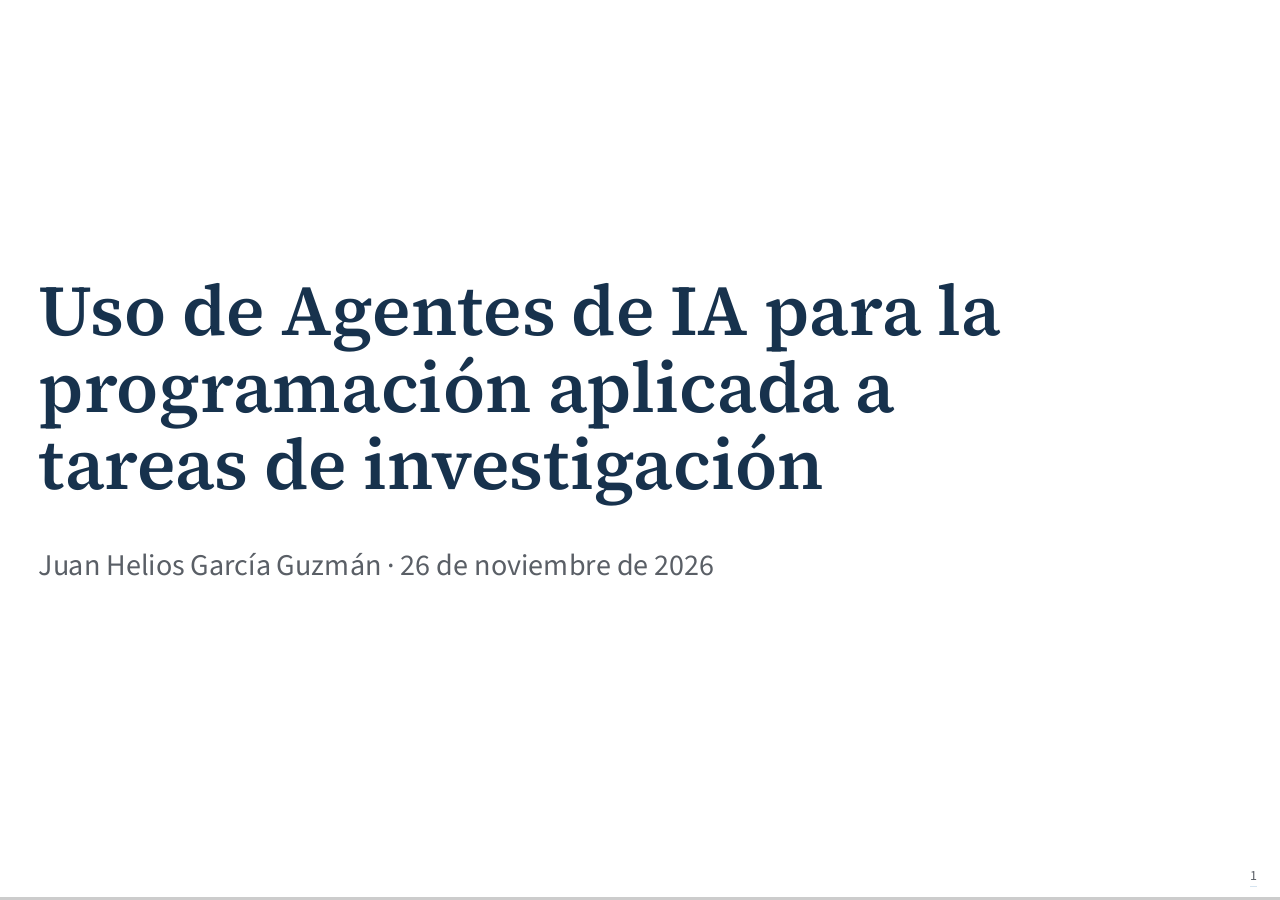
<file: diapositivas/index.html>
<!doctype html>
<html lang="es">

<head>
    <meta charset="utf-8">
    <meta name="viewport" content="width=device-width, initial-scale=1">
    <title>Agentes de IA para la investigación</title>
    <link rel="stylesheet" href="vendor/reveal.js/dist/reset.css">
    <link rel="stylesheet" href="vendor/reveal.js/dist/reveal.css">
    <link rel="stylesheet" href="tema.css">
</head>

<body>
    <div class="reveal">
        <div class="slides">

            <!-- =====================================================================
     CÓMO EDITAR
     - Casi todas las diapositivas son Markdown dentro de <textarea data-template>.
     - Las notas del ponente van después de una línea que empieza por "Note:".
     - Para animar un elemento: añade al final de la línea  <!- - .element: class="fragment" - -> (sin los espacios entre guiones)
     - Las diapositivas 3, 4, 5, 6, 7, 8 y 20 son HTML/SVG: busca "EDITA AQUÍ".
     ===================================================================== -->

            <!-- ============ PORTADA ============ -->
            <section data-markdown data-separator-notes="^Note:" class="portada titulo">
                <textarea data-template>
# Uso de Agentes de IA para la programación aplicada a tareas de investigación

Juan Helios García Guzmán · 26 de noviembre de 2026
</textarea>
            </section>

            <!-- ============ 2. ÍNDICE ============ -->
            <section data-markdown data-separator-notes="^Note:" class="indice">
                <textarea data-template>
## Índice

**Parte I. Exposición** <span class="suave">(25 min)</span>

1. LLMs y contexto
2. Herramientas y agentes
3. Ponerlo en marcha

**Parte II. Taller** <span class="suave">(60 min)</span>

4. Demo: ¿por qué se colapsa Granada cuando llueve?
5. Impacto social
</textarea>
            </section>

            <!-- ============ 3. QUÉ ES UN LLM (HTML) ============ -->
            <section>
                <h2>Qué es un LLM</h2>

                <!-- Paso 1: entrada → LLM → probabilidades del siguiente token -->
                <div class="llm-paso1">
                    <div class="tokens">
                        <!-- EDITA AQUÍ: tokens de la frase de entrada -->
                        <span class="tok">El</span><span class="tok">gato</span><span class="tok">se</span><span
                            class="tok">sentó</span><span class="tok">en</span><span class="tok">el</span>
                    </div>
                    <div class="flecha">→</div>
                    <div class="caja-llm">LLM</div>
                    <div class="flecha">→</div>
                    <div class="barras fragment" data-fragment-index="1">
                        <!-- EDITA AQUÍ: candidatos y probabilidades. width = probabilidad × 2 -->
                        <span class="etq fragment custom elegir-txt" data-fragment-index="2">sofá</span>
                        <div class="pista">
                            <div class="barra max fragment custom elegir" data-fragment-index="2" style="width:76%">
                            </div>
                        </div><span class="val">0,38</span>
                        <span class="etq">suelo</span>
                        <div class="pista">
                            <div class="barra" style="width:42%"></div>
                        </div><span class="val">0,21</span>
                        <span class="etq">tejado</span>
                        <div class="pista">
                            <div class="barra" style="width:24%"></div>
                        </div><span class="val">0,12</span>
                        <span class="etq">sillón</span>
                        <div class="pista">
                            <div class="barra" style="width:18%"></div>
                        </div><span class="val">0,09</span>
                        <span class="etq suave">…</span>
                        <div class="pista"></div><span class="val"></span>
                    </div>
                </div>

                <!-- Pasos siguientes: el token elegido se añade al final y se repite -->
                <div class="llm-repite">
                    <!-- EDITA AQUÍ: una fila por paso -->
                    <div class="fila fragment" data-fragment-index="3">
                        <span class="tok">El</span><span class="tok">gato</span><span class="tok">se</span><span
                            class="tok">sentó</span><span class="tok">en</span><span class="tok">el</span><span
                            class="tok nuevo">sofá</span>
                        <span class="flecha">→</span><span class="caja-llm mini">LLM</span><span
                            class="flecha">→</span><strong>y</strong>
                    </div>
                    <div class="fila fragment" data-fragment-index="4">
                        <span class="tok">El</span><span class="tok">gato</span><span class="tok">se</span><span
                            class="tok">sentó</span><span class="tok">en</span><span class="tok">el</span><span
                            class="tok">sofá</span><span class="tok nuevo">y</span>
                        <span class="flecha">→</span><span class="caja-llm mini">LLM</span><span
                            class="flecha">→</span><strong>se</strong>
                    </div>
                    <div class="fila fragment" data-fragment-index="5">
                        <span class="tok">El</span><span class="tok">gato</span><span class="tok">se</span><span
                            class="tok">sentó</span><span class="tok">en</span><span class="tok">el</span><span
                            class="tok">sofá</span><span class="tok">y</span><span class="tok nuevo">se</span>
                        <span class="flecha">→</span><span class="caja-llm mini">LLM</span><span
                            class="flecha">→</span><strong>durmió</strong>
                    </div>
                </div>

                <!-- EDITA AQUÍ: frase sobre el entrenamiento -->
                <p class="entrena fragment" data-fragment-index="6"><strong>Entrenamiento:</strong> billones de textos;
                    el objetivo es predecir la siguiente palabra; el error ajusta los pesos.</p>

            </section>

            <!-- ============ 4. EL CONTEXTO DECIDE LA PALABRA (HTML) ============ -->
            <section>
                <h2>El contexto decide la palabra</h2>
                <!-- EDITA AQUÍ: final común a los dos contextos -->
                <p class="final-comun">«… la red se colapsó por el exceso de ___»</p>

                <div class="dos-contextos">
                    <div class="fragment">
                        <!-- EDITA AQUÍ: contexto A y sus probabilidades (width = probabilidad / 0,55) -->
                        <p class="contexto"><b>Contexto A.</b> «A las ocho llovía sobre Granada y nadie llegaba a
                            tiempo…»</p>
                        <div class="barras">
                            <span class="etq">coches</span>
                            <div class="pista">
                                <div class="barra max" style="width:95%"></div>
                            </div><span class="val">0,52</span>
                            <span class="etq">tráfico</span>
                            <div class="pista">
                                <div class="barra" style="width:44%"></div>
                            </div><span class="val">0,24</span>
                            <span class="etq">lluvia</span>
                            <div class="pista">
                                <div class="barra" style="width:16%"></div>
                            </div><span class="val">0,09</span>
                            <span class="etq">agua</span>
                            <div class="pista">
                                <div class="barra" style="width:9%"></div>
                            </div><span class="val">0,05</span>
                            <span class="etq">peticiones</span>
                            <div class="pista">
                                <div class="barra" style="width:2%"></div>
                            </div><span class="val">0,01</span>
                        </div>
                    </div>
                    <div class="fragment">
                        <!-- EDITA AQUÍ: contexto B y sus probabilidades -->
                        <p class="contexto"><b>Contexto B.</b> «El servidor de la universidad dejó de responder en plena
                            matrícula…»</p>
                        <div class="barras">
                            <span class="etq">peticiones</span>
                            <div class="pista">
                                <div class="barra max" style="width:84%"></div>
                            </div><span class="val">0,46</span>
                            <span class="etq">tráfico</span>
                            <div class="pista">
                                <div class="barra" style="width:56%"></div>
                            </div><span class="val">0,31</span>
                            <span class="etq">conexiones</span>
                            <div class="pista">
                                <div class="barra" style="width:22%"></div>
                            </div><span class="val">0,12</span>
                            <span class="etq">usuarios</span>
                            <div class="pista">
                                <div class="barra" style="width:11%"></div>
                            </div><span class="val">0,06</span>
                            <span class="etq">coches</span>
                            <div class="pista">
                                <div class="barra" style="width:2%"></div>
                            </div><span class="val">0,01</span>
                        </div>
                    </div>
                </div>

                <!-- EDITA AQUÍ: mensaje final -->
                <div class="fragment">
                    <p class="mensaje">La palabra más probable depende de <em>todo</em> el contexto. Y el contexto
                        es lo que más controlamos.</p>
                    <p class="memoria">El contexto es la única memoria del modelo: si el contexto empieza de cero, el
                        agente empieza de cero.</p>
                </div>

            </section>

            <!-- ============ 5. LA ZONA ESTÚPIDA (HTML + SVG) ============ -->
            <section>
                <h2>La «zona estúpida»</h2>
                <div class="dos-col">
                    <svg class="diagrama" viewBox="0 0 560 400" width="560" height="400" role="img"
                        aria-label="Calidad de la respuesta frente a longitud del contexto">
                        <!-- zona sombreada -->
                        <rect x="320" y="20" width="230" height="320" style="fill:var(--acento-2-claro)" />
                        <!-- EDITA AQUÍ: etiqueta de la zona -->
                        <text x="435" y="55" text-anchor="middle" class="teja" font-size="24" font-weight="600">zona
                            estúpida</text>
                        <!-- ejes -->
                        <line x1="60" y1="340" x2="550" y2="340" stroke="#1c1c1c" stroke-width="2" />
                        <line x1="60" y1="340" x2="60" y2="20" stroke="#1c1c1c" stroke-width="2" />
                        <!-- curva -->
                        <path d="M60,80 C180,78 240,88 290,120 S420,270 550,300" fill="none" stroke="#1f5f8b"
                            stroke-width="4" />
                        <!-- EDITA AQUÍ: etiquetas de los ejes -->
                        <text x="305" y="378" text-anchor="middle" font-size="22">longitud del contexto (tokens)</text>
                        <text x="30" y="180" text-anchor="middle" font-size="22" transform="rotate(-90 30 180)">calidad
                            de la respuesta</text>
                        <text x="60" y="400" font-size="18" class="suave">poco</text>
                        <text x="550" y="400" font-size="18" text-anchor="end" class="suave">mucho</text>
                    </svg>
                    <ul>
                        <!-- EDITA AQUÍ: explicación -->
                        <li class="fragment">La atención es un presupuesto finito que se reparte entre todos los tokens
                        </li>
                        <li class="fragment">Con mucho contexto irrelevante, se diluye</li>
                        <li class="fragment">Lo que queda en medio se pierde (<em>lost in the middle</em>)</li>
                        <li class="fragment">Y cuesta: el cálculo de la atención crece con el cuadrado de la longitud
                        </li>
                    </ul>
                </div>
                <p class="pie">Liu et al., «Lost in the Middle: How Language Models Use Long Contexts», <em>TACL</em>,
                    2024 · Hong, Troynikov y Huber, «Context Rot», Chroma, 2025 · «Dumb zone»: Dex Horthy (HumanLayer).
                </p>

            </section>

            <!-- ============ 6. BUSCANDO UNA SOLUCIÓN TOKEN A TOKEN (HTML + SVG) ============ -->
            <section>
                <h2>Buscando una solución token a token</h2>
                <svg class="diagrama" viewBox="0 0 1180 380" width="1180" height="380" role="img"
                    aria-label="Camino de tokens hacia la solución, con un desvío que se corrige">
                    <defs>
                        <marker id="punta6" viewBox="0 0 10 10" refX="9" refY="5" markerWidth="7" markerHeight="7"
                            orient="auto">
                            <path d="M0,0 L10,5 L0,10 z" fill="#17324d" />
                        </marker>
                        <marker id="punta6v" viewBox="0 0 10 10" refX="9" refY="5" markerWidth="6" markerHeight="6"
                            orient="auto">
                            <path d="M0,0 L10,5 L0,10 z" fill="#3d7a4a" />
                        </marker>
                    </defs>
                    <!-- inicio -->
                    <circle cx="50" cy="190" r="12" fill="#17324d" />
                    <!-- EDITA AQUÍ: etiquetas -->
                    <text x="50" y="235" text-anchor="middle" font-size="22" class="suave">inicio</text>
                    <!-- objetivo -->
                    <rect x="960" y="155" width="210" height="70" fill="#d5e4f0" stroke="#17324d" stroke-width="2" />
                    <text x="1065" y="198" text-anchor="middle" font-size="24" font-weight="600">tarea resuelta</text>

                    <!-- tokens útiles -->
                    <g class="fragment">
                        <polyline points="50,190 190,190 330,180 470,190 610,185 750,190 958,190" fill="none"
                            stroke="#1f5f8b" stroke-width="4" marker-end="url(#punta6)" />
                        <g fill="#1f5f8b">
                            <circle cx="190" cy="190" r="9" />
                            <circle cx="330" cy="180" r="9" />
                            <circle cx="470" cy="190" r="9" />
                            <circle cx="610" cy="185" r="9" />
                            <circle cx="750" cy="190" r="9" />
                        </g>
                        <text x="560" y="160" text-anchor="middle" font-size="24" class="acento">útiles: acercan a la
                            solución</text>
                    </g>
                    <!-- ruido -->
                    <g class="fragment">
                        <polyline points="330,180 420,110 520,65 640,35" fill="none" stroke="#8e959e"
                            stroke-width="3" />
                        <g fill="#8e959e">
                            <circle cx="420" cy="110" r="8" />
                            <circle cx="520" cy="65" r="8" />
                            <circle cx="640" cy="35" r="8" />
                        </g>
                        <text x="665" y="43" font-size="24" class="suave">ruido: aleja, pero se nota</text>
                    </g>
                    <!-- desvío sin verificar -->
                    <g class="fragment">
                        <polyline points="470,190 570,240 670,285 770,325" fill="none" stroke="#b8542a" stroke-width="3"
                            stroke-dasharray="9 7" />
                        <g fill="#ffffff" stroke="#b8542a" stroke-width="2">
                            <circle cx="570" cy="240" r="8" />
                            <circle cx="670" cy="285" r="8" />
                        </g>
                        <text x="770" y="335" text-anchor="middle" font-size="34" font-weight="700"
                            class="teja">✗</text>
                        <text x="540" y="318" text-anchor="end" font-size="24" class="teja">desvío: «ya está
                            arreglado»</text>
                        <text x="540" y="346" text-anchor="end" font-size="24" class="teja">y nadie lo comprueba</text>
                    </g>
                    <!-- corrección -->
                    <g class="fragment">
                        <path d="M790,312 C840,280 830,230 762,202" fill="none" stroke="#3d7a4a" stroke-width="4"
                            marker-end="url(#punta6v)" />
                        <text x="840" y="300" font-size="24" font-weight="600" class="verde">corrección:</text>
                        <text x="840" y="328" font-size="24" class="verde">un test que falla o</text>
                        <text x="840" y="356" font-size="24" class="verde">un humano que dice «así no»</text>
                    </g>
                </svg>
                <!-- EDITA AQUÍ: mensaje final -->
                <p class="fragment" style="margin-top:30px">Sin verificación, el desvío se queda en el contexto y
                    condiciona todos los tokens siguientes. Con una señal externa, el agente vuelve al camino.</p>

            </section>

            <!-- ============ 7. AGENTE = LLM + ARNÉS + HERRAMIENTAS (HTML + SVG) ============ -->
            <section>
                <h2>Agente = LLM + arnés + herramientas</h2>
                <svg class="diagrama" viewBox="0 0 1100 330" width="1100" height="300" role="img"
                    aria-label="Bucle de un agente" style="margin:0 auto">
                    <defs>
                        <marker id="punta7" viewBox="0 0 10 10" refX="9" refY="5" markerWidth="7" markerHeight="7"
                            orient="auto">
                            <path d="M0,0 L10,5 L0,10 z" fill="#5a5f66" />
                        </marker>
                    </defs>
                    <g stroke-width="2">
                        <rect x="30" y="125" width="230" height="80" stroke="#17324d" fill="#eef0f2" />
                        <rect x="435" y="10" width="230" height="80" stroke="#1f5f8b" stroke-width="3" fill="#d5e4f0" />
                        <rect x="840" y="125" width="230" height="80" stroke="#b8542a" stroke-width="3"
                            fill="#f3dfd5" />
                        <rect x="435" y="240" width="230" height="80" stroke="#3d7a4a" stroke-width="3"
                            fill="#dcebdf" />
                    </g>
                    <!-- EDITA AQUÍ: nombres de las cajas -->
                    <text x="145" y="174" text-anchor="middle" font-size="26" font-weight="600">Contexto</text>
                    <text x="550" y="60" text-anchor="middle" font-size="26" font-weight="600" class="acento">LLM</text>
                    <text x="955" y="160" text-anchor="middle" font-size="26" font-weight="600"
                        class="teja">Arnés</text>
                    <text x="955" y="190" text-anchor="middle" font-size="22" class="suave"
                        font-style="italic">(harness)</text>
                    <text x="550" y="289" text-anchor="middle" font-size="26" font-weight="600"
                        class="verde">Herramientas</text>
                    <!-- flechas del bucle -->
                    <g fill="none" stroke="#5a5f66" stroke-width="2" marker-end="url(#punta7)">
                        <path d="M200,123 C230,70 330,50 430,50" />
                        <path d="M668,50 C780,50 900,70 940,122" />
                        <path d="M940,208 C900,265 780,280 668,280" />
                        <path d="M432,280 C330,280 230,265 200,208" />
                    </g>
                    <!-- EDITA AQUÍ: etiquetas de las flechas -->
                    <text x="270" y="48" text-anchor="middle" font-size="22" class="suave">lo lee todo</text>
                    <text x="830" y="48" text-anchor="middle" font-size="22" class="suave">propone una acción</text>
                    <text x="830" y="318" text-anchor="middle" font-size="22" class="suave">la ejecuta</text>
                    <text x="270" y="318" text-anchor="middle" font-size="22" class="suave">el resultado se añade</text>
                </svg>
                <!-- EDITA AQUÍ: definiciones de arnés y herramienta -->
                <div class="definiciones">
                    <p class="fragment"><strong class="teja">Arnés:</strong> el programa que envuelve al LLM (Claude
                        Code, Codex, OpenCode). Ejecuta las acciones que propone, le devuelve el resultado, decide qué
                        entra en el contexto y pide permiso antes de lo peligroso.</p>
                    <p class="fragment"><strong class="verde">Herramienta:</strong> cualquier cosa que se pueda hacer
                        desde una terminal. Git, buscar en internet, ejecutar un programa, editar ficheros, leer PDFs…
                    </p>
                </div>

            </section>
            <!-- ============ 8. EJEMPLO DE LLAMADA A UNA HERRAMIENTA (HTML) ============ -->
            <section>
                <h2>Ejemplo de llamada a una herramienta</h2>
                <div class="transcripcion">
                    <!-- EDITA AQUÍ: cada par (quién, qué) es un paso -->
                    <span class="quien">Usuario</span>
                    <span>¿Qué ficheros de medidas tienen valores perdidos?</span>

                    <span class="quien llm fragment" data-fragment-index="1">LLM<small>escribe texto</small></span>
                    <pre class="fragment"
                        data-fragment-index="1"><code class="nohighlight">{"herramienta": "bash", "orden": "ls datos/"}</code></pre>

                    <span class="quien arnes fragment" data-fragment-index="2">Arnés<small>ejecuta</small></span>
                    <div class="paso-arnes fragment" data-fragment-index="2"><span>Reconoce la llamada, ejecuta
                            <code>ls datos/</code> en tu máquina y
                            devuelve la salida al contexto:</span>
                        <pre
                            class="salida"><code class="nohighlight">sujeto01.csv  sujeto02.csv  sujeto03.csv  notas.txt</code></pre>
                    </div>

                    <span class="quien llm fragment" data-fragment-index="3">LLM<small>escribe texto</small></span>
                    <pre class="fragment" data-fragment-index="3"><code class="nohighlight">{"herramienta": "python",
 "código": "for f in glob('datos/*.csv'): print(f, read_csv(f).isna().sum().sum())"}</code></pre>

                    <span class="quien arnes fragment" data-fragment-index="4">Arnés<small>ejecuta</small></span>
                    <div class="paso-arnes fragment" data-fragment-index="4"><span>Lanza Python y devuelve la
                            salida:</span>
                        <pre
                            class="salida"><code class="nohighlight">datos/sujeto01.csv 0   datos/sujeto02.csv 14   datos/sujeto03.csv 0</code></pre>
                    </div>

                    <span class="quien llm fragment" data-fragment-index="5">LLM<small>escribe texto</small></span>
                    <span class="fragment" data-fragment-index="5">Solo <code>sujeto02.csv</code>: 14 valores perdidos.
                        ¿Miro en qué columnas están?</span>
                </div>
                <!-- EDITA AQUÍ: frase de cierre -->
                <p class="cierre fragment" data-fragment-index="6">El LLM solo escribe texto. El arnés envuelve al LLM:
                    reconoce las llamadas en ese
                    texto, las ejecuta de verdad y le devuelve el resultado.</p>

            </section>

            <!-- ============ 9. TAREAS VERIFICABLES (HTML + SVG) ============ -->
            <section>
                <h2>Tareas verificables</h2>
                <div class="dos-col verificables">
                    <svg class="diagrama" viewBox="0 0 660 420" width="600" height="382" style="width:600px;height:auto"
                        role="img"
                        aria-label="Bucle de retroalimentación: propone, ejecuta los tests, lee el error, corrige">
                        <defs>
                            <marker id="punta9" viewBox="0 0 10 10" refX="9" refY="5" markerWidth="7" markerHeight="7"
                                orient="auto">
                                <path d="M0,0 L10,5 L0,10 z" fill="#5a5f66" />
                            </marker>
                            <marker id="punta9v" viewBox="0 0 10 10" refX="9" refY="5" markerWidth="7" markerHeight="7"
                                orient="auto">
                                <path d="M0,0 L10,5 L0,10 z" fill="#3d7a4a" />
                            </marker>
                        </defs>
                        <!-- EDITA AQUÍ: texto del centro y de cada caja -->
                        <text x="260" y="203" text-anchor="middle" font-size="22" class="suave">bucle de</text>
                        <text x="260" y="231" text-anchor="middle" font-size="22" class="suave">retroalimentación</text>
                        <!-- 1. propone -->
                        <g>
                            <rect x="155" y="16" width="210" height="58" fill="#d5e4f0" stroke="#1f5f8b"
                                stroke-width="2" />
                            <text x="260" y="53" text-anchor="middle" font-size="24" font-weight="600"
                                class="acento">propone código</text>
                        </g>
                        <!-- 2. ejecuta -->
                        <g class="fragment" data-fragment-index="1">
                            <path d="M367,45 Q445,50 445,176" fill="none" stroke="#5a5f66" stroke-width="2"
                                marker-end="url(#punta9)" />
                            <rect x="370" y="181" width="150" height="58" fill="#eef0f2" stroke="#17324d"
                                stroke-width="2" />
                            <text x="445" y="217" text-anchor="middle" font-size="22" font-weight="600">ejecuta
                                tests</text>
                        </g>
                        <!-- 3. falla -->
                        <g class="fragment" data-fragment-index="2">
                            <path d="M445,242 Q445,370 369,375" fill="none" stroke="#5a5f66" stroke-width="2"
                                marker-end="url(#punta9)" />
                            <rect x="155" y="346" width="210" height="58" fill="#f3dfd5" stroke="#b8542a"
                                stroke-width="2" />
                            <text x="260" y="383" text-anchor="middle" font-size="24" font-weight="600" class="teja">✗
                                lee el error</text>
                        </g>
                        <!-- 4. corrige -->
                        <g class="fragment" data-fragment-index="3">
                            <path d="M153,375 Q75,370 75,244" fill="none" stroke="#5a5f66" stroke-width="2"
                                marker-end="url(#punta9)" />
                            <rect x="0" y="181" width="150" height="58" fill="#eef0f2" stroke="#17324d"
                                stroke-width="2" />
                            <text x="75" y="217" text-anchor="middle" font-size="22" font-weight="600">corrige</text>
                            <path d="M75,178 Q75,50 151,45" fill="none" stroke="#5a5f66" stroke-width="2"
                                marker-end="url(#punta9)" />
                        </g>
                        <!-- 5. salida: los tests pasan -->
                        <g class="fragment" data-fragment-index="4">
                            <path d="M522,200 Q575,190 595,128" fill="none" stroke="#3d7a4a" stroke-width="3"
                                marker-end="url(#punta9v)" />
                            <text x="655" y="105" text-anchor="end" font-size="24" font-weight="600" class="verde">✓
                                pasan: listo</text>
                        </g>
                    </svg>
                    <div>
                        <!-- EDITA AQUÍ: explicación -->
                        <p>Si el resultado se puede comprobar (tests, compilador, parámetros conocidos), el agente
                            itera hasta converger.</p>
                        <p>El entrenamiento es el mismo: ajustar los pesos para que ciertos textos sean más
                            probables. Lo que cambia es <strong>qué textos</strong> se refuerzan:</p>
                        <ul>
                            <li><strong>RLHF</strong>: los que prefieren las personas (?).</li>
                            <li><strong>RLVR</strong> (<em>Reinforcement Learning with Verifiable Rewards</em>): los
                                que resuelven problemas comprobables: fácil de definir en software y matemáticas.</li>
                        </ul>
                        <p class="suave">Es lo que ha disparado los agentes de código desde 2024–25.</p>
                    </div>
                </div>

            </section>

            <!-- ============ 10. LÍNEAS DE INVESTIGACIÓN ============ -->
            <section data-markdown data-separator-notes="^Note:" class="cuadricula">
                <textarea data-template>
## Agentes en distintas líneas de investigación

- **Diseño de chips**<br>Iterar Verilog/VHDL hasta pasar el *testbench* (banco de pruebas) y la síntesis<br><span class="juez">Se comprueba con: ?</span>
- **Gestión de laboratorio**<br>Inventarios, reservas, protocolos, conversión de ficheros de instrumentos<br><span class="juez">Se comprueba con: ?</span>
- **Señal y CAD**<br>Scripts de KiCad y FreeCAD en Python; diseño de filtros comprobando su respuesta en frecuencia<br><span class="juez">Se comprueba con: ?</span>
- **Análisis científico completo**<br>Física de partículas: lo vemos en la siguiente<br><span class="juez">Se comprueba con: reproducir un resultado publicado</span>
</textarea>
            </section>

            <!-- ============ 11. CASO: FÍSICA DE PARTÍCULAS ============ -->
            <section data-markdown data-separator-notes="^Note:" class="caso-lee">
                <textarea data-template>
## Caso: física de partículas con agentes

<svg class="diagrama esquema-lee" viewBox="0 0 360 300" role="img" aria-label="Físico que dirige, agentes de análisis y agente revisor"><defs><marker id="punta11" viewBox="0 0 10 10" refX="9" refY="5" markerWidth="7" markerHeight="7" orient="auto"><path d="M0,0 L10,5 L0,10 z" fill="#5a5f66"/></marker></defs><rect x="90" y="10" width="180" height="60" fill="none" stroke="#1f5f8b" stroke-width="3"/><text x="180" y="48" text-anchor="middle" font-size="22" font-weight="600" class="acento">Físico que dirige</text><rect x="10" y="200" width="150" height="80" fill="none" stroke="#1c1c1c" stroke-width="2"/><rect x="16" y="194" width="150" height="80" fill="#fff" stroke="#1c1c1c" stroke-width="2"/><text x="91" y="228" text-anchor="middle" font-size="21">Agentes</text><text x="91" y="254" text-anchor="middle" font-size="21">de análisis</text><rect x="200" y="200" width="150" height="80" fill="none" stroke="#1c1c1c" stroke-width="2"/><text x="275" y="234" text-anchor="middle" font-size="21">Agente</text><text x="275" y="260" text-anchor="middle" font-size="21">revisor</text><g fill="none" stroke="#5a5f66" stroke-width="2" marker-end="url(#punta11)"><path d="M140,72 L95,190"/><path d="M168,238 L196,238"/><path d="M265,198 L220,74"/></g></svg>

- Reanálisis del *thrust* de ALEPH por un solo físico: cadena completa, nota de análisis y resultado compatible con ALEPH 2004 (arXiv:2603.05735)
- Flujo de carga en e<sup>+</sup>e<sup>−</sup>: primer resultado con sistemáticos en 3 días
- Fusión de tres ramas de un modelo que divergían desde hacía años: 2 semanas en vez de \~1 año (\~4000 millones de tokens)
- Aceleraciones de más de 5–10×
- Límites: no identificó un fondo con pico ni tomó la elección física correcta. «Physicist guidance was critical»

> «Agents accelerate analysis; physicists own the science.»

<p class="pie">Yen-Jie Lee (MIT), «AI-Agent-Powered Analyses in Particle Physics», CERN TH LLM Coffee, 8 de junio de 2026.</p>
</textarea>
            </section>

            <!-- ============ 12. MODELOS Y ARNESES ============ -->
            <section data-markdown data-separator-notes="^Note:">
                <textarea data-template>
## Modelos y arneses

| Opción | Coste | Notas |
|---|---|---|
| Claude Pro | ~20 €/mes | Incluye Claude Code |
| ChatGPT Plus | ~20 €/mes | Incluye Codex |
| GitHub Copilot | Gratis con GitHub Education | Comprobad vuestra elegibilidad: las condiciones cambiaron en 2026. El plan de estudiantes tiene modelos limitados |
| OpenRouter | Pago por uso | Un único acceso a muchos modelos, incluidos abiertos; independencia del proveedor |
| **OpenCode + modelos gratuitos** | Gratis | **La opción del taller**: abierto, sin cuenta |

<p class="regla">Asume que todo lo que envías sale de tu máquina: no metas datos personales, sensibles ni inéditos sin revisar las condiciones.</p>
</textarea>
            </section>

            <!-- ============ 13a. QUÉ ES UNA SKILL (HTML) ============ -->
            <section>
                <h2>Qué es una skill</h2>
                <div class="dos-col skill-def">
                    <div>
                        <!-- EDITA AQUÍ: explicación -->
                        <p>Un fichero Markdown con instrucciones que el agente carga <strong>solo cuando la tarea lo
                                pide</strong>. Una receta reutilizable.</p>
                        <ul class="fragment" data-fragment-index="2">
                            <li>La <strong>descripción</strong> está siempre en el contexto: así el agente sabe que
                                existe</li>
                            <li>El <strong>cuerpo</strong> se lee al usarla: no ocupa contexto hasta entonces</li>
                            <li>Se invoca escribiendo <code>/nombre</code> o la elige el agente</li>
                            <li>Se comparte como cualquier fichero: git, un repo, <code>npx skills add</code></li>
                        </ul>
                    </div>
                    <!-- EDITA AQUÍ: ejemplo de fichero (resumido) -->
                    <div class="fichero fragment" data-fragment-index="1">
                        <div class="ruta-fichero">.claude/skills/to-tickets/SKILL.md</div>
                        <pre><code class="nohighlight">---
name: to-tickets
description: Parte una spec en tickets
  independientes, con dependencias.
---
1. Lee la spec y el mapa del proyecto.
2. Divide el trabajo en cortes verticales
   que quepan en una sesión.
3. Escribe cada ticket en issues/,
   con tipo, criterio de aceptación
   y de qué tickets depende.
4. Pregunta antes de crear nada.</code></pre>
                        <p class="pie-fichero">Ejemplo resumido</p>
                    </div>
                </div>
                <p class="credito">Las skills del taller son de <strong>Matt Pocock</strong>:
                    <a href="https://www.aihero.dev/skills">aihero.dev/skills</a> ·
                    <a href="https://github.com/mattpocock/skills">github.com/mattpocock/skills</a>
                </p>

            </section>

            <!-- ============ 13b. SKILLS COMO SISTEMA OPERATIVO (HTML) ============ -->
            <section>
                <h2>Git + Kanbans + Skills como sistema operativo de agentes</h2>
                <p>Aplicar a nuestro trabajo lo que la ingeniería del software inventó para que colaboren las personas:
                    tickets, especificaciones (<em>specs</em>), revisión de código, control de versiones.</p>
                <!-- EDITA AQUÍ: tablero de tickets. Cada tarjeta: título y etiquetas -->
                <div class="kanban fragment">
                    <div class="columna">
                        <h4>Por hacer</h4>
                        <div class="tarjeta">04 · Asignación de tráfico (BPR)<span class="etiquetas"><span
                                    class="tipo">task</span><span class="afk">AFK</span></span></div>
                        <div class="tarjeta">05 · Análisis de resultados<span class="etiquetas"><span
                                    class="tipo">task</span><span class="hitl">HITL</span></span></div>
                    </div>
                    <div class="columna">
                        <h4>En curso</h4>
                        <div class="tarjeta">03 · Red viaria de OSM<span class="etiquetas"><span
                                    class="tipo">prototype</span><span class="hitl">HITL</span></span></div>
                    </div>
                    <div class="columna">
                        <h4>Hecho</h4>
                        <div class="tarjeta">01 · Concretar la pregunta<span class="etiquetas"><span
                                    class="tipo">grilling</span><span class="hitl">HITL</span></span></div>
                        <div class="tarjeta">02 · Capacidad de las vías con lluvia<span class="etiquetas"><span
                                    class="tipo">research</span><span class="afk">AFK</span></span></div>
                    </div>
                </div>
                <ul class="dos-puntos fragment">
                    <li><strong>Tickets para colaborar</strong>: humano ↔ agente, agente ↔ agente</li>
                    <li><strong>Tickets para gestionar el contexto</strong>: cada ticket cabe en una sesión; el estado
                        vive en ficheros, no en la memoria del agente</li>
                </ul>
                <p class="credito">Idea y skills de <strong>Matt Pocock</strong>:
                    <a href="https://www.aihero.dev/skills">aihero.dev/skills</a>
                </p>

            </section>

            <!-- ============ 14. DÓNDE MANDA EL HUMANO ============ -->
            <section data-markdown data-separator-notes="^Note:">
                <textarea data-template>
## Dónde manda el humano

- **HITL** (*human in the loop*, con el humano en el bucle): despacio, con cuidado
- **AFK** (*away from keyboard*, lejos del teclado): a toda velocidad

<p class="suave pequeno" style="margin:1em 0 0.2em 0">Reparto del tiempo</p>
<div class="reparto-comparado">
<span class="etq-reparto">Sin agentes</span>
<div class="reparto"><div class="disenar" style="width:20%">Diseñar</div><div class="implementar" style="width:60%">Implementar</div><div class="validar" style="width:20%">Validar</div></div>
<span class="etq-reparto fragment" data-fragment-index="1">Con agentes</span>
<div class="reparto fragment" data-fragment-index="1"><div class="disenar" style="width:55%">Diseñar y pensar</div><div class="implementar" style="width:15%">Impl.</div><div class="validar" style="width:30%">Validar</div></div>
</div>
</textarea>
            </section>

            <!-- ============ 14b. RICK RUBIN (HTML + VÍDEO) ============ -->
            <section class="video-rubin">
                <h2>Cómo se siente llevar trabajando 6 meses sin programar</h2>
                <div class="rubin">
                    <a class="enlace-video" href="https://www.youtube.com/shorts/akcSX81KOv4">▶ Ver el vídeo en YouTube</a>
                    <a class="enlace-video" href="https://www.instagram.com/reel/DdUvJkjy8xk/">▶ Ver el vídeo en Instagram</a>
                    <div>
                        <blockquote>«El gusto es la clave»</blockquote>
                        <p class="pie-video">Vídeos: Tudi Films, <a
                                href="https://www.youtube.com/shorts/akcSX81KOv4">youtube.com/shorts/akcSX81KOv4</a>;
                            <a href="https://www.instagram.com/reel/DdUvJkjy8xk/">instagram.com/reel/DdUvJkjy8xk</a>
                        </p>
                    </div>
                </div>

            </section>

            <!-- ============ 15. SKILLS BÁSICAS ============ -->
            <section data-markdown data-separator-notes="^Note:" class="skills">
                <textarea data-template>
## Skills básicas

### Con el humano en el bucle (HITL)

- `/grill-me`: te entrevista hasta entender el problema
- `/wayfinder`: hoja de ruta y tickets para trabajos de varias sesiones
- `/prototype`: código desechable para responder una pregunta
- `/to-spec`: convierte la conversación en especificación
- `/to-tickets`: la parte en tickets con dependencias
- `/notebook-pairing`: análisis por fases en Jupyter; el agente propone y tú ejecutas

### Lejos del teclado (AFK)

- `/research`: investiga fuentes primarias en segundo plano
- `/implement-spec`: implementa los tickets en paralelo con TDD
- `/code-review`: revisión en dos ejes, spec y convenciones
- `/handoff`: comprime la sesión en un documento para que otro agente continúe con contexto limpio
</textarea>
            </section>

            <!-- ============ 16. PORTADA DE LA DEMO ============ -->
            <section data-markdown data-separator-notes="^Note:" class="portada demo">
                <textarea data-template>
# ¿Por qué se colapsa el tráfico en Granada cuando llueve?

Red viaria real (OpenStreetMap) + teoría de redes + una hipótesis contrastable

<!-- EDITA AQUÍ: esquema de red. Vías en teja y más gruesas = saturadas; trazos claros = lluvia -->
<svg class="diagrama red-demo" viewBox="0 0 520 520" width="460" height="460" role="img" aria-label="Esquema de una red viaria con las vías centrales saturadas bajo la lluvia">
<g stroke="#d5e4f0" stroke-width="3" stroke-linecap="round">
<line x1="40" y1="20" x2="28" y2="48"/><line x1="150" y1="130" x2="138" y2="158"/><line x1="330" y1="20" x2="318" y2="48"/><line x1="480" y1="150" x2="468" y2="178"/><line x1="170" y1="300" x2="158" y2="328"/><line x1="340" y1="300" x2="328" y2="328"/><line x1="100" y1="470" x2="88" y2="498"/><line x1="320" y1="480" x2="308" y2="508"/><line x1="500" y1="340" x2="488" y2="368"/><line x1="20" y1="300" x2="8" y2="328"/><line x1="260" y1="120" x2="248" y2="148"/><line x1="420" y1="20" x2="408" y2="48"/>
</g>
<g fill="none" stroke-linecap="round">
<g stroke="#1f5f8b" stroke-width="3"><line x1="60" y1="80" x2="110" y2="230"/><line x1="110" y1="230" x2="70" y2="400"/><line x1="70" y1="400" x2="230" y2="380"/><line x1="390" y1="420" x2="480" y2="470"/><line x1="450" y1="250" x2="480" y2="470"/><line x1="220" y1="60" x2="400" y2="100"/></g>
<g stroke="#8fb3d1" stroke-width="6"><line x1="60" y1="80" x2="220" y2="60"/><line x1="230" y1="380" x2="390" y2="420"/><line x1="400" y1="100" x2="450" y2="250"/><line x1="450" y1="250" x2="390" y2="420"/></g>
<g stroke="#b8542a" stroke-width="10"><line x1="220" y1="60" x2="260" y2="210"/><line x1="110" y1="230" x2="260" y2="210"/><line x1="260" y1="210" x2="450" y2="250"/><line x1="260" y1="210" x2="230" y2="380"/></g>
</g>
<g fill="#17324d"><circle cx="60" cy="80" r="8"/><circle cx="220" cy="60" r="8"/><circle cx="400" cy="100" r="8"/><circle cx="110" cy="230" r="8"/><circle cx="260" cy="210" r="11"/><circle cx="450" cy="250" r="8"/><circle cx="70" cy="400" r="8"/><circle cx="230" cy="380" r="8"/><circle cx="390" cy="420" r="8"/><circle cx="480" cy="470" r="8"/></g>
</svg>
</textarea>
            </section>

            <!-- ============ 17. LA RUTA DE LA DEMO ============ -->
            <section data-markdown data-separator-notes="^Note:" class="ruta">
                <textarea data-template>
## La ruta de la demo

1. Preparar el repo<br>`/setup-matt-pocock-skills`<br><span class="hitl">HITL</span>
2. `/wayfinder`<br>con vosotros: *grilling*<br><span class="hitl">HITL</span>
3. *research*<br>en segundo plano<br><span class="afk">AFK</span>
4. *prototype*<br>votáis<br><span class="hitl">HITL</span>
5. `/to-spec` + `/to-tickets`<br><span class="hitl">HITL</span>
6. `/implement-spec`<br><span class="afk">AFK</span>
7. `/notebook-pairing`<br><span class="hitl">HITL</span>
8. `/code-review`<br><span class="afk">AFK</span>

<p class="nota-opencode">En OpenCode, las skills se invocan con <code>@</code>: <code>@wayfinder</code> en vez de <code>/wayfinder</code>.</p>
</textarea>
            </section>

            <!-- ============ 18. HOJA DE RUTA (WAYFINDER) ============ -->
            <section data-markdown data-separator-notes="^Note:" class="wayfinder">
                <textarea data-template>
## Hoja de ruta con `/wayfinder`

```text
.scratch/trafico-lluvia-granada/
├── map.md
└── issues/
    ├── 01-research-datos-reales.md
    ├── 02-research-factores-lluvia.md
    ├── 03-prototype-trayectos.md
    ├── 04-grilling-criticidad.md
    ├── 05-task-cuaderno.md
    └── …
```

- **El mapa**: destino, decisiones tomadas, «niebla» aún sin concretar y lo que queda fuera de alcance
- **Tickets hijos** por tipo (*grilling*, *prototype*, *research*, *task*), con dependencias
- **La frontera**: los tickets abiertos y desbloqueados; lo siguiente que se puede hacer
- Todo vive en ficheros locales, versionados con git
</textarea>
            </section>

            <!-- ============ 19. CONTEXTO LIMPIO ENTRE SESIONES ============ -->
            <section data-markdown data-separator-notes="^Note:">
                <textarea data-template>
## Contexto limpio entre sesiones

- Cada ticket, en una sesión nueva
- El estado está en el mapa y en los tickets, no en la memoria del agente
- Cuando una sesión se llena: `/handoff`

<div class="sesiones fragment">
<span class="etq-sesion">Sesión 1</span>
<div class="ventana"><div class="util" style="width:60%"></div><div class="estupida" style="width:28%"></div></div>
<span class="nota-sesion">llena: ya está en la zona estúpida</span>
<span></span>
<div class="traspaso"><code>/handoff</code> escribe un documento de traspaso: qué se ha hecho, qué falta, dónde está todo</div>
<span class="etq-sesion">Sesión 2</span>
<div class="ventana"><div class="util" style="width:9%"></div></div>
<span class="nota-sesion">empieza limpia: mapa, ticket y traspaso</span>
</div>
</textarea>
            </section>

            <!-- ============ 20. LA FÁBRICA DE SOFTWARE (HTML + SVG) ============ -->
            <section>
                <h2>La fábrica de software</h2>
                <svg class="diagrama" viewBox="0 0 1200 360" width="1200" height="360" role="img"
                    aria-label="Spec y tickets, implementadores en paralelo, integración, revisión en dos ejes y humano">
                    <defs>
                        <marker id="punta20" viewBox="0 0 10 10" refX="9" refY="5" markerWidth="7" markerHeight="7"
                            orient="auto">
                            <path d="M0,0 L10,5 L0,10 z" fill="#5a5f66" />
                        </marker>
                    </defs>
                    <g fill="none" stroke="#1c1c1c" stroke-width="2">
                        <rect x="0" y="95" width="180" height="120" fill="#eef0f2" />
                        <rect x="240" y="15" width="210" height="70" fill="#d5e4f0" stroke="#1f5f8b" />
                        <rect x="240" y="120" width="210" height="70" fill="#d5e4f0" stroke="#1f5f8b" />
                        <rect x="240" y="225" width="210" height="70" fill="#d5e4f0" stroke="#1f5f8b" />
                        <rect x="510" y="120" width="170" height="70" fill="#eef0f2" />
                        <rect x="740" y="50" width="220" height="70" fill="#dcebdf" stroke="#3d7a4a" />
                        <rect x="740" y="190" width="220" height="70" fill="#dcebdf" stroke="#3d7a4a" />
                        <rect x="1020" y="120" width="170" height="70" fill="#1f5f8b" stroke="#17324d"
                            stroke-width="3" />
                    </g>
                    <!-- EDITA AQUÍ: textos de las cajas -->
                    <text x="90" y="130" text-anchor="middle" font-size="22" font-weight="600">Spec + tickets</text>
                    <g stroke="#8e959e" stroke-width="2">
                        <line x1="50" y1="160" x2="90" y2="185" />
                        <line x1="130" y1="160" x2="90" y2="185" />
                        <line x1="50" y1="160" x2="130" y2="160" />
                    </g>
                    <g fill="#5a5f66">
                        <circle cx="50" cy="160" r="6" />
                        <circle cx="130" cy="160" r="6" />
                        <circle cx="90" cy="185" r="6" />
                    </g>
                    <text x="345" y="46" text-anchor="middle" font-size="22">Implementador 1</text>
                    <text x="345" y="72" text-anchor="middle" font-size="18" class="suave">worktree · TDD</text>
                    <text x="345" y="151" text-anchor="middle" font-size="22">Implementador 2</text>
                    <text x="345" y="177" text-anchor="middle" font-size="18" class="suave">worktree · TDD</text>
                    <text x="345" y="256" text-anchor="middle" font-size="22">Implementador 3</text>
                    <text x="345" y="282" text-anchor="middle" font-size="18" class="suave">worktree · TDD</text>
                    <text x="595" y="151" text-anchor="middle" font-size="22">Integración</text>
                    <text x="595" y="177" text-anchor="middle" font-size="18" class="suave">(merger)</text>
                    <text x="850" y="92" text-anchor="middle" font-size="22">Revisión: spec</text>
                    <text x="850" y="232" text-anchor="middle" font-size="22">Revisión: convenciones</text>
                    <text x="850" y="163" text-anchor="middle" font-size="22" class="suave">‖ en paralelo</text>
                    <text x="1105" y="162" text-anchor="middle" font-size="24" font-weight="600"
                        style="fill:#fff">Humano</text>
                    <g fill="none" stroke="#5a5f66" stroke-width="2" marker-end="url(#punta20)">
                        <path d="M182,130 L237,52" />
                        <path d="M182,155 L237,155" />
                        <path d="M182,180 L237,258" />
                        <path d="M452,52 L507,140" />
                        <path d="M452,155 L507,155" />
                        <path d="M452,258 L507,170" />
                        <path d="M682,145 L737,88" />
                        <path d="M682,165 L737,222" />
                        <path d="M962,88 L1017,140" />
                        <path d="M962,222 L1017,170" />
                    </g>
                    <!-- EDITA AQUÍ: los tres frenos -->
                    <g class="fragment">
                        <line x1="240" y1="315" x2="680" y2="315" stroke="#c9cdd2" stroke-width="2" />
                        <text x="460" y="345" text-anchor="middle" font-size="22">Freno 1: comprobaciones automáticas
                            (tipos, tests)</text>
                        <line x1="740" y1="315" x2="960" y2="315" stroke="#c9cdd2" stroke-width="2" />
                        <text x="850" y="345" text-anchor="middle" font-size="22">Freno 2: revisión automática</text>
                        <line x1="1020" y1="315" x2="1190" y2="315" stroke="#c9cdd2" stroke-width="2" />
                        <text x="1105" y="345" text-anchor="middle" font-size="22">Freno 3: humana</text>
                    </g>
                </svg>
                <!-- EDITA AQUÍ: cita y conexión con Lee -->
                <blockquote class="fragment">«Un acelerador sin frenos es un cañón de basura» <span class="suave"
                        style="font-family:var(--fuente-cuerpo);font-size:22px">(Matt Pocock)</span></blockquote>
                <p class="fragment pequeno suave">El mismo esquema que Lee (2026): agentes de análisis, agente revisor y
                    humano que dirige.</p>

            </section>

            <!-- ============ 21. IMPACTO SOCIAL ============ -->
            <section data-markdown data-separator-notes="^Note:" class="impacto">
                <textarea data-template>
# Impacto social

<img class="cartel" src="img/cartel-j2-informatica.jpg" alt="Cartel de las Jornadas multidisciplinares universitarias de solidaridad internacional y derechos humanos por Palestina, 1 de diciembre de 2026, ETSIIT">
</textarea>
            </section>

            <!-- ============ 22. GRACIAS ============ -->
            <section data-markdown data-separator-notes="^Note:" class="gracias">
                <textarea data-template>
## Gracias

**Juan Helios García Guzmán**

<div class="qrs">
<figure><img src="img/qr-repo.svg" alt="QR del repositorio del taller"><figcaption>github.com/juanheliosg/taller-agentes-ia-granada</figcaption></figure>
<figure><img src="img/qr-substack.svg" alt="QR de Agentic Simbirsk"><figcaption>substack.com/@agenticsimbirsk</figcaption></figure>
</div>
</textarea>
            </section>

        </div>
    </div>

    <script src="vendor/reveal.js/dist/reveal.js"></script>
    <script src="vendor/reveal.js/plugin/markdown/markdown.js"></script>
    <script src="vendor/reveal.js/plugin/highlight/highlight.js"></script>
    <script src="vendor/reveal.js/plugin/notes/notes.js"></script>
    <script>
        Reveal.initialize({
            width: 1280,
            height: 720,
            margin: 0.06,
            center: false,
            display: 'flex',
            hash: true,
            slideNumber: 'c',
            controls: false,
            transition: 'fade',
            transitionSpeed: 'fast',
            backgroundTransition: 'none',
            pdfSeparateFragments: false,
            plugins: [RevealMarkdown, RevealHighlight, RevealNotes]
        });
    </script>
</body>

</html>
</file>
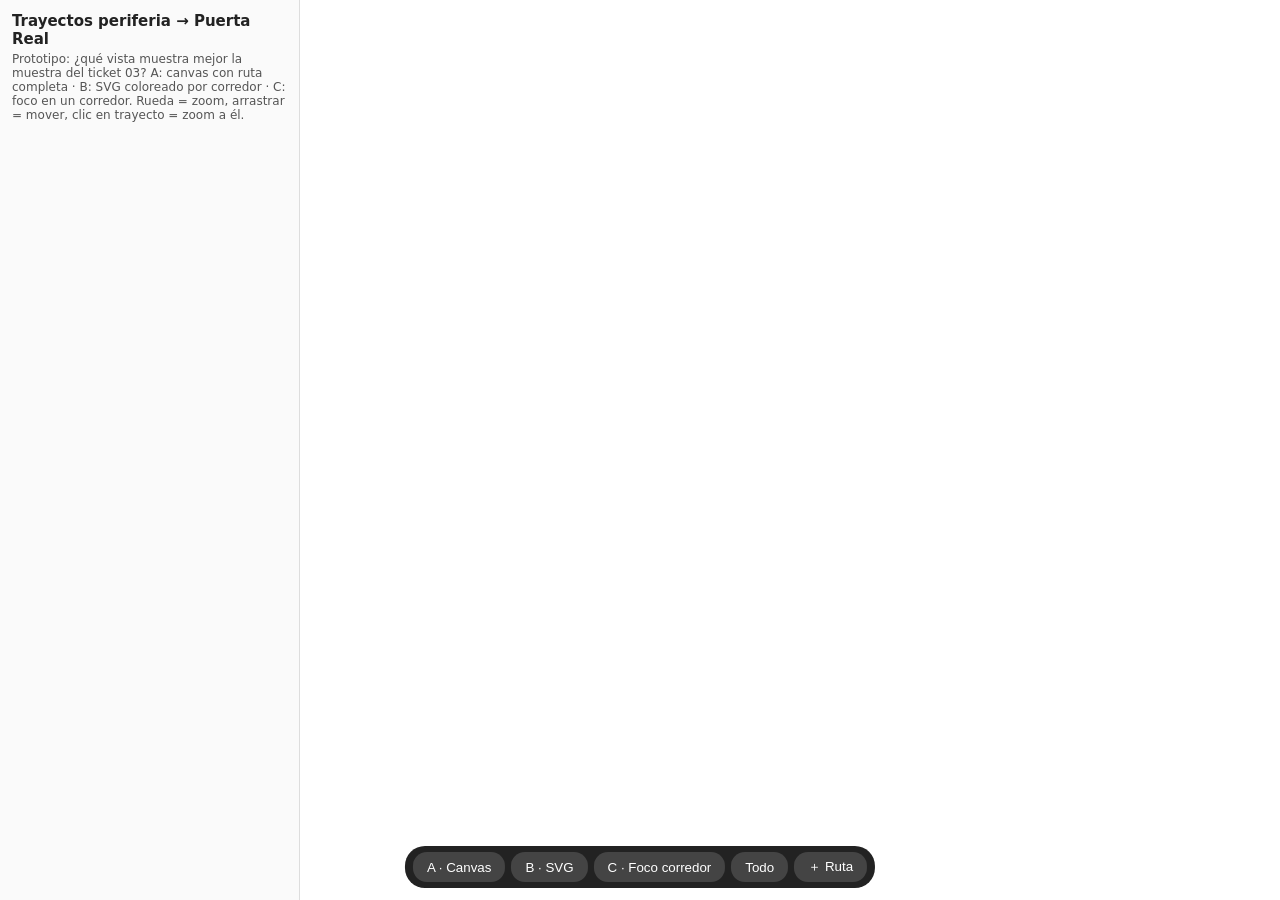
<file: scripts/prototipo_trayectos_plantilla.html>
<!doctype html><html lang="es"><meta charset="utf-8"><meta name="viewport" content="width=device-width,initial-scale=1">
<title>PROTOTIPO · trayectos periferia→centro, Granada</title>
<style>
*{box-sizing:border-box}body{margin:0;font:14px system-ui,sans-serif;display:flex;height:100vh;color:#222}
#side{width:300px;overflow:auto;padding:12px;border-right:1px solid #ddd;background:#fafafa}
#main{flex:1;position:relative}canvas,svg{position:absolute;inset:0;width:100%;height:100%;background:#fff}
h1{font-size:15px;margin:0 0 4px}.q{font-size:12px;color:#555;margin-bottom:10px}
.corr{display:flex;align-items:center;gap:6px;padding:3px 4px;cursor:pointer;border-radius:4px;font-weight:600}
.corr:hover,.corr.on{background:#e8eefc}.sw{width:12px;height:12px;border-radius:3px;flex:none}
.tr{padding:2px 4px 2px 24px;font-size:12px;cursor:pointer;color:#444}.tr:hover{background:#f0f0f0}.tr.on{background:#ffe9a8}
#bar{position:fixed;bottom:12px;left:50%;transform:translateX(-50%);background:#222;border-radius:20px;padding:6px 8px;display:flex;gap:6px;z-index:9}
#bar button{border:0;border-radius:14px;padding:6px 14px;background:#444;color:#fff;cursor:pointer}#bar button.on{background:#2f6fed}
#info{position:absolute;top:8px;right:8px;background:#fffc;padding:6px 10px;border-radius:6px;font-size:12px;max-width:260px}
</style>
<div id="side"><h1>Trayectos periferia → Puerta Real</h1>
<div class="q">Prototipo: ¿qué vista muestra mejor la muestra del ticket 03? A: canvas con ruta completa · B: SVG coloreado por corredor · C: foco en un corredor. Rueda = zoom, arrastrar = mover, clic en trayecto = zoom a él.</div>
<div id="leg"></div></div>
<div id="main"><canvas id="cv"></canvas><svg id="sv"></svg><div id="info"></div><div id="stats" style="position:absolute;bottom:60px;right:8px;background:#fffc;padding:6px 10px;border-radius:6px;font-size:12px"></div></div>
<div id="bar"><button data-v="A">A · Canvas</button><button data-v="B">B · SVG</button><button data-v="C">C · Foco corredor</button><button id="rst">Todo</button><button id="add">＋ Ruta</button><button id="clrv" style="display:none">Quitar vías</button></div>
<script>
const D=/*DATOS*/null;
const COLS=['#1f77b4','#ff7f0e','#2ca02c','#d62728','#9467bd','#8c564b','#e377c2','#17becf','#bcbd22','#7f7f7f'];
let corrs=[...new Set(D.rutas.map(r=>r.corredor))];const col=c=>c==='Añadidas'?'#e6007e':COLS[corrs.indexOf(c)%10];
const k=Math.cos(37.17*Math.PI/180);const P=([x,y])=>[x*k,-y];
let view={cx:0,cy:0,s:1},variant=new URLSearchParams(location.search).get('variant')||'A',foco=null,sel=null;
const cv=document.getElementById('cv'),ctx=cv.getContext('2d'),sv=document.getElementById('sv'),main=document.getElementById('main');
function W(){return main.clientWidth}function H(){return main.clientHeight}
function fit(pts){let a=1e9,b=1e9,c=-1e9,d=-1e9;pts.forEach(p=>{const q=P(p);a=Math.min(a,q[0]);c=Math.max(c,q[0]);b=Math.min(b,q[1]);d=Math.max(d,q[1])});
 view={cx:(a+c)/2,cy:(b+d)/2,s:0.9*Math.min(W()/(c-a||1e-4),H()/(d-b||1e-4))};}
const T=p=>{const q=P(p);return[(q[0]-view.cx)*view.s+W()/2,(q[1]-view.cy)*view.s+H()/2]};
const vis=r=>variant!=='C'||!foco||r.corredor===foco;
function draw(){
 cv.width=W()*devicePixelRatio;cv.height=H()*devicePixelRatio;ctx.setTransform(devicePixelRatio,0,0,devicePixelRatio,0,0);
 cv.style.display=variant==='B'?'none':'block';sv.style.display=variant==='B'?'block':'none';
 if(variant!=='B'){ctx.strokeStyle='#ddd';ctx.lineWidth=.6;ctx.beginPath();D.fondo.forEach(e=>{const a=T([e[0],e[1]]),b=T([e[2],e[3]]);ctx.moveTo(...a);ctx.lineTo(...b)});ctx.stroke();
  D.rutas.forEach((r,i)=>{const on=vis(r),isel=sel===i;ctx.globalAlpha=on?1:.08;ctx.strokeStyle=col(r.corredor);ctx.lineWidth=isel?5:(variant==='C'&&on&&foco?3:2);ctx.beginPath();r.pts.forEach((p,j)=>{const q=T(p);j?ctx.lineTo(...q):ctx.moveTo(...q)});ctx.stroke();
   const o=T(r.pts[0]);ctx.fillStyle=col(r.corredor);ctx.beginPath();ctx.arc(...o,isel?7:4,0,7);ctx.fill()});ctx.globalAlpha=1;
  const c=T(D.centro);ctx.fillStyle='red';ctx.beginPath();ctx.arc(...c,8,0,7);ctx.fill()}
 else{let s='<g stroke="#ddd" stroke-width=".6">';D.fondo.forEach(e=>{const a=T([e[0],e[1]]),b=T([e[2],e[3]]);s+=`<line x1="${a[0]|0}" y1="${a[1]|0}" x2="${b[0]|0}" y2="${b[1]|0}"/>`});s+='</g>';
  D.rutas.forEach((r,i)=>{const d=r.pts.map((p,j)=>(j?'L':'M')+T(p).map(v=>v.toFixed(1)).join(' ')).join('');const o=T(r.pts[0]);
   s+=`<g data-i="${i}" style="cursor:pointer"><path d="${d}" fill="none" stroke="${col(r.corredor)}" stroke-width="${sel===i?5:2}"/><circle cx="${o[0]}" cy="${o[1]}" r="5" fill="${col(r.corredor)}"/><title>${r.corredor} · ${r.km} km · ${r.t} s</title></g>`});
  const c=T(D.centro);s+=`<circle cx="${c[0]}" cy="${c[1]}" r="8" fill="red"/>`;sv.innerHTML=s}
 drawExtra();document.querySelectorAll('#bar [data-v]').forEach(b=>b.classList.toggle('on',b.dataset.v===variant));
 document.getElementById('info').textContent=sel!=null?`${D.rutas[sel].nombre||D.rutas[sel].corredor}: ${D.rutas[sel].km} km, ${D.rutas[sel].t} s en seco (nodo ${D.rutas[sel].origen})`:`${D.rutas.length} trayectos · ${corrs.length} corredores · destino ★ Puerta Real`;
 document.querySelectorAll('.corr').forEach(e=>e.classList.toggle('on',e.dataset.c===foco));document.querySelectorAll('.tr').forEach(e=>e.classList.toggle('on',+e.dataset.i===sel));}
const leg=document.getElementById('leg');
function buildLeg(){leg.innerHTML='';corrs=[...new Set(D.rutas.map(r=>r.corredor))];
corrs.forEach(c=>{let h=`<div class="corr" data-c="${c}"><span class="sw" style="background:${col(c)}"></span>${c}</div>`;
 D.rutas.forEach((r,i)=>{if(r.corredor===c)h+=`<div class="tr" data-i="${i}">${r.nombre?r.nombre+' · ':''}${r.km} km · ${r.t} s${r.opt&&r.t>r.opt*1.01?' · ×'+(r.t/r.opt).toFixed(2):''}</div>`});leg.insertAdjacentHTML('beforeend',h)})}
buildLeg();
// --- añadir ruta: clic en el mapa -> nodo más cercano -> Dijkstra por travel_time hasta el centro
const GR=D.grafo,adj=GR.n.map(()=>[]);GR.e.forEach(([u,v,t])=>adj[u].push([v,t]));
function dijkstra(s,g,A=adj){const dist=new Float64Array(GR.n.length).fill(Infinity),prev=new Int32Array(GR.n.length).fill(-1);dist[s]=0;
 const h=[[0,s]];const push=x=>{h.push(x);let i=h.length-1;while(i>0){const p=(i-1)>>1;if(h[p][0]<=h[i][0])break;[h[p],h[i]]=[h[i],h[p]];i=p}};
 const pop=()=>{const t=h[0],l=h.pop();if(h.length){h[0]=l;let i=0;for(;;){let a=2*i+1,b=a+1,m=i;if(a<h.length&&h[a][0]<h[m][0])m=a;if(b<h.length&&h[b][0]<h[m][0])m=b;if(m===i)break;[h[m],h[i]]=[h[i],h[m]];i=m}}return t};
 while(h.length){const[d,u]=pop();if(d>dist[u])continue;if(u===g)break;for(const[v,t]of A[u])if(d+t<dist[v]){dist[v]=d+t;prev[v]=u;push([d+t,v])}}
 if(g<0)return{dist,prev};if(dist[g]===Infinity)return null;const path=[];for(let u=g;u!==-1;u=prev[u])path.push(u);return{path:path.reverse(),t:dist[g]}}
function kmRuta(pts){let m=0;const R=6371000,rad=Math.PI/180;const[x0,y0]=D.centro;const[x1,y1]=pts[0];
 return Math.hypot((x1-x0)*rad*Math.cos(y0*rad),(y1-y0)*rad)*R/1000}
let modoAdd=false,vias=[],viaTail=null,ghost=null,clicks=0,nRutas=0;
const radj=GR.n.map(()=>[]);GR.e.forEach(([u,v,t])=>radj[v].push([u,t]));
const TREE=dijkstra(D.centroIdx,-1,radj); // árbol inverso: un Dijkstra desde el centro
const S={snap:null,camino:null,draw:null};
function nearest(px,py){let best=-1,bd=1e18;GR.n.forEach((p,i)=>{const q=T(p),d=(q[0]-px)**2+(q[1]-py)**2;if(d<bd){bd=d;best=i}});return best}
function caminoArbol(o){if(TREE.dist[o]===Infinity)return null;const path=[];for(let u=o;u!==-1;u=TREE.prev[u])path.push(u);return{path,t:TREE.dist[o]}}
// vías: desvíos obligatorios (Mayús+clic). Cola = vía1 -> vía2 -> ... -> centro, recalculada al añadir una vía.
function recalcTail(){if(!vias.length){viaTail=null;return}let path=[vias[0]],t=0;
 for(let i=0;i+1<vias.length;i++){const r=dijkstra(vias[i],vias[i+1]);if(!r){vias.pop();viaTail=null;alert('Esa vía no se puede enlazar');recalcTail();return}path=path.concat(r.path.slice(1));t+=r.t}
 const l=caminoArbol(vias[vias.length-1]);if(!l){vias.pop();recalcTail();return}viaTail={path:path.concat(l.path.slice(1)),t:t+l.t}}
function construir(o){if(!viaTail)return caminoArbol(o);const r=dijkstra(o,vias[0]);if(!r)return null;return{path:r.path.concat(viaTail.path.slice(1)),t:r.t+viaTail.t}}
function agregar(best,res,nombre){const pts=res.path.map(i=>GR.n[i]);nRutas++;
 D.rutas.push({corredor:'Añadidas',nombre,origen:GR.id[best],km:Math.round(kmRuta(pts)*100)/100,t:Math.round(res.t),opt:Math.round(TREE.dist[best]),vias:vias.length,pts});
 buildLeg();sel=D.rutas.length-1;fit(pts)}
function clicAdd(x,y,shift){const r=cv.getBoundingClientRect(),px=x-r.left,py=y-r.top;clicks++;
 let t=performance.now();const best=nearest(px,py);S.snap=performance.now()-t;
 if(shift){vias.push(best);recalcTail();ghost=null;draw();return}
 const res=ghost&&ghost.best===best?ghost:construir(best);if(!res){alert('Sin ruta desde ese nodo');return}
 const nombre=prompt('Nombre de la ruta:','Ruta '+(nRutas+1));if(nombre===null)return;
 agregar(best,res,nombre.trim()||'Ruta '+(nRutas+1));vias=[];viaTail=null;ghost=null;draw()}
let raf=0;function hover(x,y){if(!modoAdd||raf)return;raf=requestAnimationFrame(()=>{raf=0;const r=cv.getBoundingClientRect();
 let t=performance.now();const best=nearest(x-r.left,y-r.top);S.snap=performance.now()-t;t=performance.now();const res=construir(best);S.camino=performance.now()-t;
 ghost=res&&{best,path:res.path,t:res.t,opt:TREE.dist[best]};t=performance.now();draw();S.draw=performance.now()-t})}
function drawExtra(){
 if(variant!=='B'){
 if(ghost){ctx.strokeStyle='#e6007e';ctx.setLineDash([6,4]);ctx.lineWidth=3;ctx.beginPath();ghost.path.forEach((n,j)=>{const q=T(GR.n[n]);j?ctx.lineTo(...q):ctx.moveTo(...q)});ctx.stroke();ctx.setLineDash([]);
  const o=T(GR.n[ghost.path[0]]);ctx.fillStyle='#e6007e';ctx.font='bold 13px sans-serif';const f=ghost.t/ghost.opt;ctx.fillText(Math.round(ghost.t)+' s en seco'+(f>1.01?` (×${f.toFixed(2)} sobre la óptima)`:' (óptima)'),o[0]+8,o[1]-8)}
 vias.forEach((b,i)=>{const q=T(GR.n[b]);ctx.fillStyle='#e6007e';ctx.fillRect(q[0]-6,q[1]-6,12,12);ctx.fillStyle='#fff';ctx.font='bold 10px sans-serif';ctx.fillText(i+1,q[0]-3,q[1]+4)})}
 const f=v=>v==null?'–':v.toFixed(2)+' ms';
 document.getElementById('stats').innerHTML=modoAdd?`<b>＋ Ruta (vista previa)</b><br>Clic: confirmar y poner nombre<br>Mayús+clic: añadir vía (desvío)<br>Esc: quitar vías<br><br>vías: ${vias.length} · añadidas: ${nRutas}<br>ajuste a nodo: ${f(S.snap)} · camino: ${f(S.camino)} · redibujado: ${f(S.draw)}`:'';
 document.getElementById('clrv').style.display=modoAdd?'':'none'}
onkeydown=e=>{if(e.key==='Escape'){vias=[];viaTail=null;ghost=null;draw()}};
leg.onclick=e=>{const t=e.target.closest('.tr'),c=e.target.closest('.corr');
 if(t){sel=+t.dataset.i;fit(D.rutas[sel].pts)}else if(c){foco=foco===c.dataset.c?null:c.dataset.c;sel=null;if(variant==='A'||variant==='B')variant='C';fit(foco?D.rutas.filter(r=>r.corredor===foco).flatMap(r=>r.pts):D.rutas.flatMap(r=>r.pts))}draw()};
document.getElementById('bar').onclick=e=>{if(e.target.dataset.v){variant=e.target.dataset.v;history.replaceState(0,'','?variant='+variant)}if(e.target.id==='clrv'){vias=[];viaTail=null;ghost=null}if(e.target.id==='add'){ghost=null;vias=[];viaTail=null;modoAdd=!modoAdd;e.target.classList.toggle('on',modoAdd);cv.style.cursor=modoAdd?'crosshair':'';if(modoAdd&&variant==='B'){variant='A'}}if(e.target.id==='rst'){foco=sel=null;fit(D.rutas.flatMap(r=>r.pts))}draw()};
sv.onclick=e=>{const g=e.target.closest('[data-i]');if(g){sel=+g.dataset.i;fit(D.rutas[sel].pts);draw()}};
cv.onclick=e=>{if(moved)return;if(modoAdd)return clicAdd(e.clientX,e.clientY,e.shiftKey);const r=cv.getBoundingClientRect(),x=e.clientX-r.left,y=e.clientY-r.top;let best=null,bd=12;
 D.rutas.forEach((q,i)=>{if(!vis(q))return;for(const p of q.pts){const t=T(p),d=Math.hypot(t[0]-x,t[1]-y);if(d<bd){bd=d;best=i}}});if(best!=null){sel=best;fit(D.rutas[best].pts);draw()}};
let drag=null,moved=false;main.onmousedown=e=>{drag=[e.clientX,e.clientY];moved=false};window.onmouseup=()=>drag=null;
window.onmousemove=e=>{if(!drag){hover(e.clientX,e.clientY);return}const dx=e.clientX-drag[0],dy=e.clientY-drag[1];if(Math.abs(dx)+Math.abs(dy)>2)moved=true;view.cx-=dx/view.s;view.cy-=dy/view.s;drag=[e.clientX,e.clientY];draw()};
main.onwheel=e=>{e.preventDefault();const f=e.deltaY<0?1.2:1/1.2,r=main.getBoundingClientRect(),mx=e.clientX-r.left-W()/2,my=e.clientY-r.top-H()/2;
 view.cx+=mx/view.s*(1-1/f);view.cy+=my/view.s*(1-1/f);view.s*=f;draw()};
onresize=draw;fit(D.rutas.flatMap(r=>r.pts));draw();
</script></html>
</file>
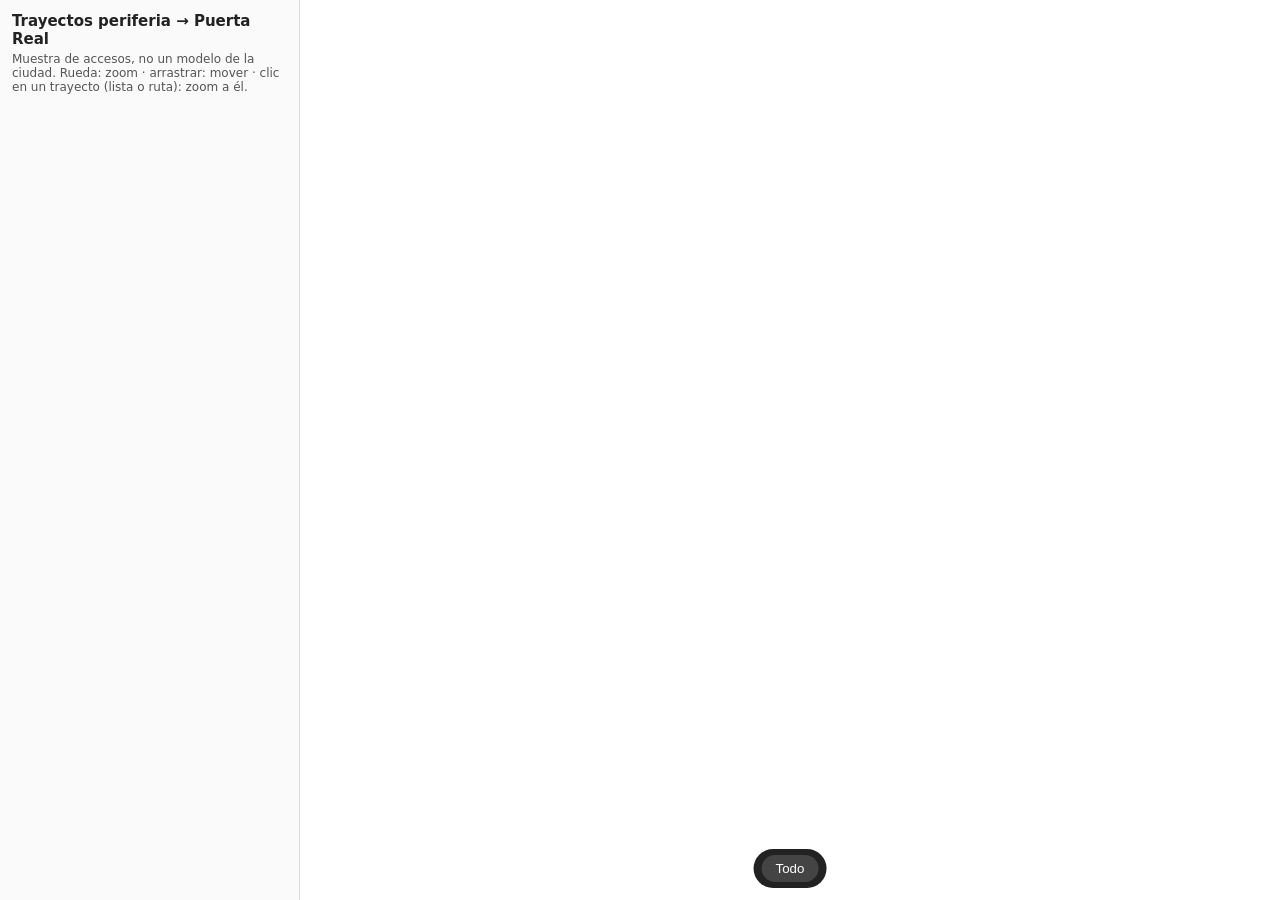
<file: trafico_lluvia/plantilla_visor.html>
<!doctype html>
<html lang="es"><head><meta charset="utf-8"><meta name="viewport" content="width=device-width,initial-scale=1">
<title>Trayectos periferia → centro, Granada</title>
<style>
*{box-sizing:border-box}body{margin:0;font:14px system-ui,sans-serif;display:flex;height:100vh;color:#222}
#lateral{width:300px;overflow:auto;padding:12px;border-right:1px solid #ddd;background:#fafafa}
#principal{flex:1;position:relative}canvas{position:absolute;inset:0;width:100%;height:100%;background:#fff;cursor:grab}
h1{font-size:15px;margin:0 0 4px}.nota{font-size:12px;color:#555;margin-bottom:10px}
.corr{display:flex;align-items:center;gap:6px;padding:3px 4px;font-weight:600}
.sw{width:12px;height:12px;border-radius:3px;flex:none}
.tr{padding:2px 4px 2px 24px;font-size:12px;cursor:pointer;color:#444}.tr:hover{background:#f0f0f0}.tr.on{background:#ffe9a8}
#barra{position:absolute;bottom:12px;left:50%;transform:translateX(-50%);background:#222;border-radius:20px;padding:6px 8px;display:flex;gap:6px}
#barra button{border:0;border-radius:14px;padding:6px 14px;background:#444;color:#fff;cursor:pointer}
#info{position:absolute;top:8px;right:8px;background:#fffc;padding:6px 10px;border-radius:6px;font-size:12px;max-width:260px}
</style></head><body>
<div id="lateral"><h1>Trayectos periferia → Puerta Real</h1>
<div class="nota">Muestra de accesos, no un modelo de la ciudad. Rueda: zoom · arrastrar: mover · clic en un trayecto (lista o ruta): zoom a él.</div>
<div id="leyenda"></div></div>
<div id="principal"><canvas id="cv"></canvas><div id="info"></div>
<div id="barra"><button id="todo">Todo</button><!--BARRA_EXTRA--></div></div>
<script id="datos" type="application/json">/*DATOS*/</script>
<script>
const D=JSON.parse(document.getElementById('datos').textContent);
const COLS=['#1f77b4','#ff7f0e','#2ca02c','#d62728','#9467bd','#8c564b','#e377c2','#17becf','#bcbd22','#7f7f7f'];
const corrs=[...new Set(D.rutas.map(r=>r.corredor))];
const col=c=>COLS[corrs.indexOf(c)%COLS.length];
const k=Math.cos(D.centro[1]*Math.PI/180);const P=([x,y])=>[x*k,-y];
let view={cx:0,cy:0,s:1},sel=null,arrastre=null,movido=false;
const cv=document.getElementById('cv'),ctx=cv.getContext('2d'),princ=document.getElementById('principal');
const W=()=>princ.clientWidth,H=()=>princ.clientHeight;
function ajustar(pts){let a=1e9,b=1e9,c=-1e9,d=-1e9;pts.forEach(p=>{const q=P(p);a=Math.min(a,q[0]);c=Math.max(c,q[0]);b=Math.min(b,q[1]);d=Math.max(d,q[1])});
 view={cx:(a+c)/2,cy:(b+d)/2,s:0.9*Math.min(W()/(c-a||1e-4),H()/(d-b||1e-4))}}
const T=p=>{const q=P(p);return[(q[0]-view.cx)*view.s+W()/2,(q[1]-view.cy)*view.s+H()/2]};
function kmHasta(pts){const R=6371,rad=Math.PI/180,[x0,y0]=D.centro,[x1,y1]=pts[0];
 return Math.hypot((x1-x0)*rad*Math.cos(y0*rad),(y1-y0)*rad)*R}
D.rutas.forEach(r=>{r.km=Math.round(kmHasta(r.pts)*100)/100});
function dibujar(){
 cv.width=W()*devicePixelRatio;cv.height=H()*devicePixelRatio;ctx.setTransform(devicePixelRatio,0,0,devicePixelRatio,0,0);
 ctx.strokeStyle='#ddd';ctx.lineWidth=.6;ctx.beginPath();
 D.fondo.forEach(e=>{const a=T([e[0],e[1]]),b=T([e[2],e[3]]);ctx.moveTo(...a);ctx.lineTo(...b)});ctx.stroke();
 D.rutas.forEach((r,i)=>{const es=sel===i;ctx.strokeStyle=col(r.corredor);ctx.lineWidth=es?5:2;ctx.beginPath();
  r.pts.forEach((p,j)=>{const q=T(p);j?ctx.lineTo(...q):ctx.moveTo(...q)});ctx.stroke();
  const o=T(r.pts[0]);ctx.fillStyle=col(r.corredor);ctx.beginPath();ctx.arc(...o,es?7:4,0,7);ctx.fill()});
 const c=T(D.centro);ctx.fillStyle='red';ctx.beginPath();ctx.arc(...c,8,0,7);ctx.fill();
 if(window.dibujarExtra)window.dibujarExtra(ctx,T);
 const r=D.rutas[sel];
 document.getElementById('info').textContent=sel!=null?`${r.corredor}: ${r.km} km, ${r.t} s en seco (nodo ${r.origen})`:`${D.rutas.length} trayectos · ${corrs.length} corredores · destino Puerta Real`;
 document.querySelectorAll('.tr').forEach(e=>e.classList.toggle('on',+e.dataset.i===sel))}
const leyenda=document.getElementById('leyenda');
corrs.forEach(c=>{let h=`<div class="corr"><span class="sw" style="background:${col(c)}"></span>${c}</div>`;
 D.rutas.forEach((r,i)=>{if(r.corredor===c)h+=`<div class="tr" data-i="${i}">${r.km} km · ${r.t} s</div>`});leyenda.insertAdjacentHTML('beforeend',h)});
function enfocar(i){sel=i;ajustar(i==null?D.rutas.flatMap(r=>r.pts):D.rutas[i].pts);dibujar()}
leyenda.onclick=e=>{const t=e.target.closest('.tr');if(t)enfocar(+t.dataset.i)};
document.getElementById('todo').onclick=()=>enfocar(null);
cv.onclick=e=>{if(movido)return;const r=cv.getBoundingClientRect(),x=e.clientX-r.left,y=e.clientY-r.top;let mejor=null,bd=12;
 D.rutas.forEach((q,i)=>{for(const p of q.pts){const t=T(p),d=Math.hypot(t[0]-x,t[1]-y);if(d<bd){bd=d;mejor=i}}});if(mejor!=null)enfocar(mejor)};
princ.onmousedown=e=>{arrastre=[e.clientX,e.clientY];movido=false};
window.onmouseup=()=>arrastre=null;
window.onmousemove=e=>{if(!arrastre)return;const dx=e.clientX-arrastre[0],dy=e.clientY-arrastre[1];if(Math.abs(dx)+Math.abs(dy)>2)movido=true;
 view.cx-=dx/view.s;view.cy-=dy/view.s;arrastre=[e.clientX,e.clientY];dibujar()};
princ.onwheel=e=>{e.preventDefault();const f=e.deltaY<0?1.2:1/1.2,r=princ.getBoundingClientRect(),mx=e.clientX-r.left-W()/2,my=e.clientY-r.top-H()/2;
 view.cx+=mx/view.s*(1-1/f);view.cy+=my/view.s*(1-1/f);view.s*=f;dibujar()};
onresize=dibujar;enfocar(null);
</script></body></html>
</file>
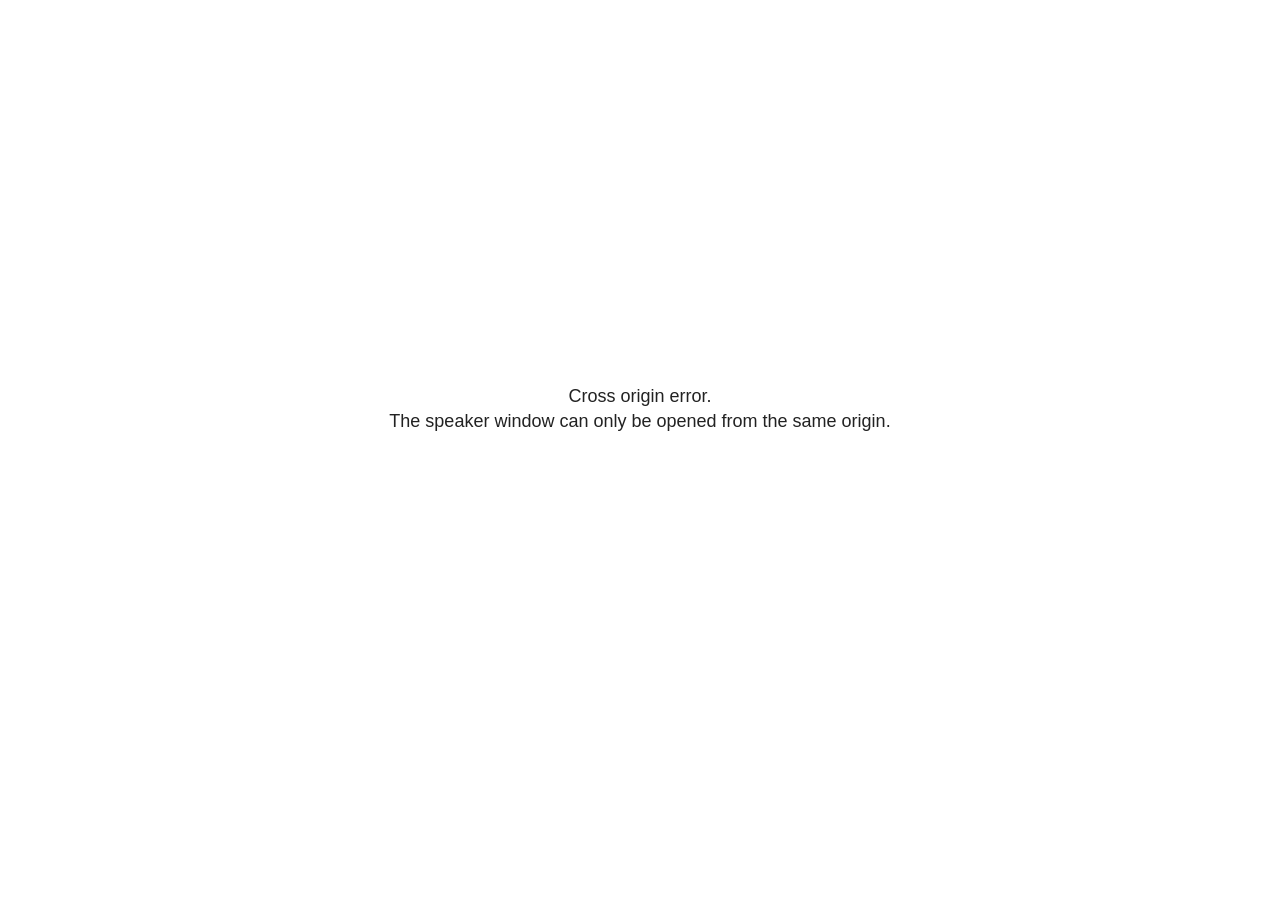
<file: diapositivas/vendor/reveal.js/plugin/notes/speaker-view.html>
<!--
	NOTE: You need to build the notes plugin after making changes to this file.
-->
<html lang="en">
	<head>
		<meta charset="utf-8">

		<title>reveal.js - Speaker View</title>

		<style>
			body {
				font-family: Helvetica;
				font-size: 18px;
			}

			#current-slide,
			#upcoming-slide,
			#speaker-controls {
				padding: 6px;
				box-sizing: border-box;
				-moz-box-sizing: border-box;
			}

			#current-slide iframe,
			#upcoming-slide iframe {
				width: 100%;
				height: 100%;
				border: 1px solid #ddd;
			}

			#current-slide .label,
			#upcoming-slide .label {
				position: absolute;
				top: 10px;
				left: 10px;
				z-index: 2;
			}

			#connection-status {
				position: absolute;
				top: 0;
				left: 0;
				width: 100%;
				height: 100%;
				z-index: 20;
				padding: 30% 20% 20% 20%;
				font-size: 18px;
				color: #222;
				background: #fff;
				text-align: center;
				box-sizing: border-box;
				line-height: 1.4;
			}

			.overlay-element {
				height: 34px;
				line-height: 34px;
				padding: 0 10px;
				text-shadow: none;
				background: rgba( 220, 220, 220, 0.8 );
				color: #222;
				font-size: 14px;
			}

			.overlay-element.interactive:hover {
				background: rgba( 220, 220, 220, 1 );
			}

			#current-slide {
				position: absolute;
				width: 60%;
				height: 100%;
				top: 0;
				left: 0;
				padding-right: 0;
			}

			#upcoming-slide {
				position: absolute;
				width: 40%;
				height: 40%;
				right: 0;
				top: 0;
			}

			/* Speaker controls */
			#speaker-controls {
				position: absolute;
				top: 40%;
				right: 0;
				width: 40%;
				height: 60%;
				overflow: auto;
				font-size: 18px;
			}

				.speaker-controls-time.hidden,
				.speaker-controls-notes.hidden {
					display: none;
				}

				.speaker-controls-time .label,
				.speaker-controls-pace .label,
				.speaker-controls-notes .label {
					text-transform: uppercase;
					font-weight: normal;
					font-size: 0.66em;
					color: #666;
					margin: 0;
				}

				.speaker-controls-time, .speaker-controls-pace {
					border-bottom: 1px solid rgba( 200, 200, 200, 0.5 );
					margin-bottom: 10px;
					padding: 10px 16px;
					padding-bottom: 20px;
					cursor: pointer;
				}

				.speaker-controls-time .reset-button {
					opacity: 0;
					float: right;
					color: #666;
					text-decoration: none;
				}
				.speaker-controls-time:hover .reset-button {
					opacity: 1;
				}

				.speaker-controls-time .timer,
				.speaker-controls-time .clock {
					width: 50%;
				}

				.speaker-controls-time .timer,
				.speaker-controls-time .clock,
				.speaker-controls-time .pacing .hours-value,
				.speaker-controls-time .pacing .minutes-value,
				.speaker-controls-time .pacing .seconds-value {
					font-size: 1.9em;
				}

				.speaker-controls-time .timer {
					float: left;
				}

				.speaker-controls-time .clock {
					float: right;
					text-align: right;
				}

				.speaker-controls-time span.mute {
					opacity: 0.3;
				}

				.speaker-controls-time .pacing-title {
					margin-top: 5px;
				}

				.speaker-controls-time .pacing.ahead {
					color: blue;
				}

				.speaker-controls-time .pacing.on-track {
					color: green;
				}

				.speaker-controls-time .pacing.behind {
					color: red;
				}

				.speaker-controls-notes {
					padding: 10px 16px;
				}

				.speaker-controls-notes .value {
					margin-top: 5px;
					line-height: 1.4;
					font-size: 1.2em;
				}

			/* Layout selector */
			#speaker-layout {
				position: absolute;
				top: 10px;
				right: 10px;
				color: #222;
				z-index: 10;
			}
				#speaker-layout select {
					position: absolute;
					width: 100%;
					height: 100%;
					top: 0;
					left: 0;
					border: 0;
					box-shadow: 0;
					cursor: pointer;
					opacity: 0;

					font-size: 1em;
					background-color: transparent;

					-moz-appearance: none;
					-webkit-appearance: none;
					-webkit-tap-highlight-color: rgba(0, 0, 0, 0);
				}

				#speaker-layout select:focus {
					outline: none;
					box-shadow: none;
				}

			.clear {
				clear: both;
			}

			/* Speaker layout: Wide */
			body[data-speaker-layout="wide"] #current-slide,
			body[data-speaker-layout="wide"] #upcoming-slide {
				width: 50%;
				height: 45%;
				padding: 6px;
			}

			body[data-speaker-layout="wide"] #current-slide {
				top: 0;
				left: 0;
			}

			body[data-speaker-layout="wide"] #upcoming-slide {
				top: 0;
				left: 50%;
			}

			body[data-speaker-layout="wide"] #speaker-controls {
				top: 45%;
				left: 0;
				width: 100%;
				height: 50%;
				font-size: 1.25em;
			}

			/* Speaker layout: Tall */
			body[data-speaker-layout="tall"] #current-slide,
			body[data-speaker-layout="tall"] #upcoming-slide {
				width: 45%;
				height: 50%;
				padding: 6px;
			}

			body[data-speaker-layout="tall"] #current-slide {
				top: 0;
				left: 0;
			}

			body[data-speaker-layout="tall"] #upcoming-slide {
				top: 50%;
				left: 0;
			}

			body[data-speaker-layout="tall"] #speaker-controls {
				padding-top: 40px;
				top: 0;
				left: 45%;
				width: 55%;
				height: 100%;
				font-size: 1.25em;
			}

			/* Speaker layout: Notes only */
			body[data-speaker-layout="notes-only"] #current-slide,
			body[data-speaker-layout="notes-only"] #upcoming-slide {
				display: none;
			}

			body[data-speaker-layout="notes-only"] #speaker-controls {
				padding-top: 40px;
				top: 0;
				left: 0;
				width: 100%;
				height: 100%;
				font-size: 1.25em;
			}

			@media screen and (max-width: 1080px) {
				body[data-speaker-layout="default"] #speaker-controls {
					font-size: 16px;
				}
			}

			@media screen and (max-width: 900px) {
				body[data-speaker-layout="default"] #speaker-controls {
					font-size: 14px;
				}
			}

			@media screen and (max-width: 800px) {
				body[data-speaker-layout="default"] #speaker-controls {
					font-size: 12px;
				}
			}

		</style>
	</head>

	<body>

		<div id="connection-status">Loading speaker view...</div>

		<div id="current-slide"></div>
		<div id="upcoming-slide"><span class="overlay-element label">Upcoming</span></div>
		<div id="speaker-controls">
			<div class="speaker-controls-time">
				<h4 class="label">Time <span class="reset-button">Click to Reset</span></h4>
				<div class="clock">
					<span class="clock-value">0:00 AM</span>
				</div>
				<div class="timer">
					<span class="hours-value">00</span><span class="minutes-value">:00</span><span class="seconds-value">:00</span>
				</div>
				<div class="clear"></div>

				<h4 class="label pacing-title" style="display: none">Pacing – Time to finish current slide</h4>
				<div class="pacing" style="display: none">
					<span class="hours-value">00</span><span class="minutes-value">:00</span><span class="seconds-value">:00</span>
				</div>
			</div>

			<div class="speaker-controls-notes hidden">
				<h4 class="label">Notes</h4>
				<div class="value"></div>
			</div>
		</div>
		<div id="speaker-layout" class="overlay-element interactive">
			<span class="speaker-layout-label"></span>
			<select class="speaker-layout-dropdown"></select>
		</div>

		<script>

			(function() {

				var notes,
					notesValue,
					currentState,
					currentSlide,
					upcomingSlide,
					layoutLabel,
					layoutDropdown,
					pendingCalls = {},
					lastRevealApiCallId = 0,
					connected = false

				var connectionStatus = document.querySelector( '#connection-status' );

				var SPEAKER_LAYOUTS = {
					'default': 'Default',
					'wide': 'Wide',
					'tall': 'Tall',
					'notes-only': 'Notes only'
				};

				setupLayout();

				let openerOrigin;

				try {
					openerOrigin = window.opener.location.origin;
				}
				catch ( error ) { console.warn( error ) }

				// In order to prevent XSS, the speaker view will only run if its
				// opener has the same origin as itself
				if( window.location.origin !== openerOrigin ) {
					connectionStatus.innerHTML = 'Cross origin error.<br>The speaker window can only be opened from the same origin.';
					return;
				}

				var connectionTimeout = setTimeout( function() {
					connectionStatus.innerHTML = 'Error connecting to main window.<br>Please try closing and reopening the speaker view.';
				}, 5000 );

				window.addEventListener( 'message', function( event ) {

					// Validate the origin of all messages to avoid parsing messages
					// that aren't meant for us. Ignore when running off file:// so
					// that the speaker view continues to work without a web server.
					if( window.location.origin !== event.origin && window.location.origin !== 'file://' ) {
						return
					}

					clearTimeout( connectionTimeout );
					connectionStatus.style.display = 'none';

					var data = JSON.parse( event.data );

					// The overview mode is only useful to the reveal.js instance
					// where navigation occurs so we don't sync it
					if( data.state ) delete data.state.overview;

					// Messages sent by the notes plugin inside of the main window
					if( data && data.namespace === 'reveal-notes' ) {
						if( data.type === 'connect' ) {
							handleConnectMessage( data );
						}
						else if( data.type === 'state' ) {
							handleStateMessage( data );
						}
						else if( data.type === 'return' ) {
							pendingCalls[data.callId](data.result);
							delete pendingCalls[data.callId];
						}
					}
					// Messages sent by the reveal.js inside of the current slide preview
					else if( data && data.namespace === 'reveal' ) {
						if( /ready/.test( data.eventName ) ) {
							// Send a message back to notify that the handshake is complete
							window.opener.postMessage( JSON.stringify({ namespace: 'reveal-notes', type: 'connected'} ), '*' );
						}
						else if( /slidechanged|fragmentshown|fragmenthidden|paused|resumed/.test( data.eventName ) && currentState !== JSON.stringify( data.state ) ) {

							dispatchStateToMainWindow( data.state );

						}
					}

				} );

				/**
				 * Updates the presentation in the main window to match the state
				 * of the presentation in the notes window.
				 */
				const dispatchStateToMainWindow = debounce(( state ) => {
					window.opener.postMessage( JSON.stringify({ method: 'setState', args: [ state ]} ), '*' );
				}, 500);

				/**
				 * Asynchronously calls the Reveal.js API of the main frame.
				 */
				function callRevealApi( methodName, methodArguments, callback ) {

					var callId = ++lastRevealApiCallId;
					pendingCalls[callId] = callback;
					window.opener.postMessage( JSON.stringify( {
						namespace: 'reveal-notes',
						type: 'call',
						callId: callId,
						methodName: methodName,
						arguments: methodArguments
					} ), '*' );

				}

				/**
				 * Called when the main window is trying to establish a
				 * connection.
				 */
				function handleConnectMessage( data ) {

					if( connected === false ) {
						connected = true;

						setupIframes( data );
						setupKeyboard();
						setupNotes();
						setupTimer();
						setupHeartbeat();
					}

				}

				/**
				 * Called when the main window sends an updated state.
				 */
				function handleStateMessage( data ) {

					// Store the most recently set state to avoid circular loops
					// applying the same state
					currentState = JSON.stringify( data.state );

					// No need for updating the notes in case of fragment changes
					if ( data.notes ) {
						notes.classList.remove( 'hidden' );
						notesValue.style.whiteSpace = data.whitespace;
						if( data.markdown ) {
							notesValue.innerHTML = marked( data.notes );
						}
						else {
							notesValue.innerHTML = data.notes;
						}
					}
					else {
						notes.classList.add( 'hidden' );
					}

					// Update the note slides
					currentSlide.contentWindow.postMessage( JSON.stringify({ method: 'setState', args: [ data.state ] }), '*' );
					upcomingSlide.contentWindow.postMessage( JSON.stringify({ method: 'setState', args: [ data.state ] }), '*' );
					upcomingSlide.contentWindow.postMessage( JSON.stringify({ method: 'next' }), '*' );

				}

				// Limit to max one state update per X ms
				handleStateMessage = debounce( handleStateMessage, 200 );

				/**
				 * Forward keyboard events to the current slide window.
				 * This enables keyboard events to work even if focus
				 * isn't set on the current slide iframe.
				 *
				 * Block F5 default handling, it reloads and disconnects
				 * the speaker notes window.
				 */
				function setupKeyboard() {

					document.addEventListener( 'keydown', function( event ) {
						if( event.keyCode === 116 || ( event.metaKey && event.keyCode === 82 ) ) {
							event.preventDefault();
							return false;
						}
						currentSlide.contentWindow.postMessage( JSON.stringify({ method: 'triggerKey', args: [ event.keyCode ] }), '*' );
					} );

				}

				/**
				 * Creates the preview iframes.
				 */
				function setupIframes( data ) {

					var params = [
						'receiver',
						'progress=false',
						'history=false',
						'transition=none',
						'autoSlide=0',
						'backgroundTransition=none'
					].join( '&' );

					var urlSeparator = /\?/.test(data.url) ? '&' : '?';
					var hash = '#/' + data.state.indexh + '/' + data.state.indexv;
					var currentURL = data.url + urlSeparator + params + '&scrollActivationWidth=false&postMessageEvents=true' + hash;
					var upcomingURL = data.url + urlSeparator + params + '&scrollActivationWidth=false&controls=false' + hash;

					currentSlide = document.createElement( 'iframe' );
					currentSlide.setAttribute( 'width', 1280 );
					currentSlide.setAttribute( 'height', 1024 );
					currentSlide.setAttribute( 'src', currentURL );
					document.querySelector( '#current-slide' ).appendChild( currentSlide );

					upcomingSlide = document.createElement( 'iframe' );
					upcomingSlide.setAttribute( 'width', 640 );
					upcomingSlide.setAttribute( 'height', 512 );
					upcomingSlide.setAttribute( 'src', upcomingURL );
					document.querySelector( '#upcoming-slide' ).appendChild( upcomingSlide );

				}

				/**
				 * Setup the notes UI.
				 */
				function setupNotes() {

					notes = document.querySelector( '.speaker-controls-notes' );
					notesValue = document.querySelector( '.speaker-controls-notes .value' );

				}

				/**
				 * We send out a heartbeat at all times to ensure we can
				 * reconnect with the main presentation window after reloads.
				 */
				function setupHeartbeat() {

					setInterval( () => {
						window.opener.postMessage( JSON.stringify({ namespace: 'reveal-notes', type: 'heartbeat'} ), '*' );
					}, 1000 );

				}

				function getTimings( callback ) {

					callRevealApi( 'getSlidesAttributes', [], function ( slideAttributes ) {
						callRevealApi( 'getConfig', [], function ( config ) {
							var totalTime = config.totalTime;
							var minTimePerSlide = config.minimumTimePerSlide || 0;
							var defaultTiming = config.defaultTiming;
							if ((defaultTiming == null) && (totalTime == null)) {
								callback(null);
								return;
							}
							// Setting totalTime overrides defaultTiming
							if (totalTime) {
								defaultTiming = 0;
							}
							var timings = [];
							for ( var i in slideAttributes ) {
								var slide = slideAttributes[ i ];
								var timing = defaultTiming;
								if( slide.hasOwnProperty( 'data-timing' )) {
									var t = slide[ 'data-timing' ];
									timing = parseInt(t);
									if( isNaN(timing) ) {
										console.warn("Could not parse timing '" + t + "' of slide " + i + "; using default of " + defaultTiming);
										timing = defaultTiming;
									}
								}
								timings.push(timing);
							}
							if ( totalTime ) {
								// After we've allocated time to individual slides, we summarize it and
								// subtract it from the total time
								var remainingTime = totalTime - timings.reduce( function(a, b) { return a + b; }, 0 );
								// The remaining time is divided by the number of slides that have 0 seconds
								// allocated at the moment, giving the average time-per-slide on the remaining slides
								var remainingSlides = (timings.filter( function(x) { return x == 0 }) ).length
								var timePerSlide = Math.round( remainingTime / remainingSlides, 0 )
								// And now we replace every zero-value timing with that average
								timings = timings.map( function(x) { return (x==0 ? timePerSlide : x) } );
							}
							var slidesUnderMinimum = timings.filter( function(x) { return (x < minTimePerSlide) } ).length
							if ( slidesUnderMinimum ) {
								message = "The pacing time for " + slidesUnderMinimum + " slide(s) is under the configured minimum of " + minTimePerSlide + " seconds. Check the data-timing attribute on individual slides, or consider increasing the totalTime or minimumTimePerSlide configuration options (or removing some slides).";
								alert(message);
							}
							callback( timings );
						} );
					} );

				}

				/**
				 * Return the number of seconds allocated for presenting
				 * all slides up to and including this one.
				 */
				function getTimeAllocated( timings, callback ) {

					callRevealApi( 'getSlidePastCount', [], function ( currentSlide ) {
						var allocated = 0;
						for (var i in timings.slice(0, currentSlide + 1)) {
							allocated += timings[i];
						}
						callback( allocated );
					} );

				}

				/**
				 * Create the timer and clock and start updating them
				 * at an interval.
				 */
				function setupTimer() {

					var start = new Date(),
					timeEl = document.querySelector( '.speaker-controls-time' ),
					clockEl = timeEl.querySelector( '.clock-value' ),
					hoursEl = timeEl.querySelector( '.hours-value' ),
					minutesEl = timeEl.querySelector( '.minutes-value' ),
					secondsEl = timeEl.querySelector( '.seconds-value' ),
					pacingTitleEl = timeEl.querySelector( '.pacing-title' ),
					pacingEl = timeEl.querySelector( '.pacing' ),
					pacingHoursEl = pacingEl.querySelector( '.hours-value' ),
					pacingMinutesEl = pacingEl.querySelector( '.minutes-value' ),
					pacingSecondsEl = pacingEl.querySelector( '.seconds-value' );

					var timings = null;
					getTimings( function ( _timings ) {

						timings = _timings;
						if (_timings !== null) {
							pacingTitleEl.style.removeProperty('display');
							pacingEl.style.removeProperty('display');
						}

						// Update once directly
						_updateTimer();

						// Then update every second
						setInterval( _updateTimer, 1000 );

					} );


					function _resetTimer() {

						if (timings == null) {
							start = new Date();
							_updateTimer();
						}
						else {
							// Reset timer to beginning of current slide
							getTimeAllocated( timings, function ( slideEndTimingSeconds ) {
								var slideEndTiming = slideEndTimingSeconds * 1000;
								callRevealApi( 'getSlidePastCount', [], function ( currentSlide ) {
									var currentSlideTiming = timings[currentSlide] * 1000;
									var previousSlidesTiming = slideEndTiming - currentSlideTiming;
									var now = new Date();
									start = new Date(now.getTime() - previousSlidesTiming);
									_updateTimer();
								} );
							} );
						}

					}

					timeEl.addEventListener( 'click', function() {
						_resetTimer();
						return false;
					} );

					function _displayTime( hrEl, minEl, secEl, time) {

						var sign = Math.sign(time) == -1 ? "-" : "";
						time = Math.abs(Math.round(time / 1000));
						var seconds = time % 60;
						var minutes = Math.floor( time / 60 ) % 60 ;
						var hours = Math.floor( time / ( 60 * 60 )) ;
						hrEl.innerHTML = sign + zeroPadInteger( hours );
						if (hours == 0) {
							hrEl.classList.add( 'mute' );
						}
						else {
							hrEl.classList.remove( 'mute' );
						}
						minEl.innerHTML = ':' + zeroPadInteger( minutes );
						if (hours == 0 && minutes == 0) {
							minEl.classList.add( 'mute' );
						}
						else {
							minEl.classList.remove( 'mute' );
						}
						secEl.innerHTML = ':' + zeroPadInteger( seconds );
					}

					function _updateTimer() {

						var diff, hours, minutes, seconds,
						now = new Date();

						diff = now.getTime() - start.getTime();

						clockEl.innerHTML = now.toLocaleTimeString( 'en-US', { hour12: true, hour: '2-digit', minute:'2-digit' } );
						_displayTime( hoursEl, minutesEl, secondsEl, diff );
						if (timings !== null) {
							_updatePacing(diff);
						}

					}

					function _updatePacing(diff) {

						getTimeAllocated( timings, function ( slideEndTimingSeconds ) {
							var slideEndTiming = slideEndTimingSeconds * 1000;

							callRevealApi( 'getSlidePastCount', [], function ( currentSlide ) {
								var currentSlideTiming = timings[currentSlide] * 1000;
								var timeLeftCurrentSlide = slideEndTiming - diff;
								if (timeLeftCurrentSlide < 0) {
									pacingEl.className = 'pacing behind';
								}
								else if (timeLeftCurrentSlide < currentSlideTiming) {
									pacingEl.className = 'pacing on-track';
								}
								else {
									pacingEl.className = 'pacing ahead';
								}
								_displayTime( pacingHoursEl, pacingMinutesEl, pacingSecondsEl, timeLeftCurrentSlide );
							} );
						} );
					}

				}

				/**
				 * Sets up the speaker view layout and layout selector.
				 */
				function setupLayout() {

					layoutDropdown = document.querySelector( '.speaker-layout-dropdown' );
					layoutLabel = document.querySelector( '.speaker-layout-label' );

					// Render the list of available layouts
					for( var id in SPEAKER_LAYOUTS ) {
						var option = document.createElement( 'option' );
						option.setAttribute( 'value', id );
						option.textContent = SPEAKER_LAYOUTS[ id ];
						layoutDropdown.appendChild( option );
					}

					// Monitor the dropdown for changes
					layoutDropdown.addEventListener( 'change', function( event ) {

						setLayout( layoutDropdown.value );

					}, false );

					// Restore any currently persisted layout
					setLayout( getLayout() );

				}

				/**
				 * Sets a new speaker view layout. The layout is persisted
				 * in local storage.
				 */
				function setLayout( value ) {

					var title = SPEAKER_LAYOUTS[ value ];

					layoutLabel.innerHTML = 'Layout' + ( title ? ( ': ' + title ) : '' );
					layoutDropdown.value = value;

					document.body.setAttribute( 'data-speaker-layout', value );

					// Persist locally
					if( supportsLocalStorage() ) {
						window.localStorage.setItem( 'reveal-speaker-layout', value );
					}

				}

				/**
				 * Returns the ID of the most recently set speaker layout
				 * or our default layout if none has been set.
				 */
				function getLayout() {

					if( supportsLocalStorage() ) {
						var layout = window.localStorage.getItem( 'reveal-speaker-layout' );
						if( layout ) {
							return layout;
						}
					}

					// Default to the first record in the layouts hash
					for( var id in SPEAKER_LAYOUTS ) {
						return id;
					}

				}

				function supportsLocalStorage() {

					try {
						localStorage.setItem('test', 'test');
						localStorage.removeItem('test');
						return true;
					}
					catch( e ) {
						return false;
					}

				}

				function zeroPadInteger( num ) {

					var str = '00' + parseInt( num );
					return str.substring( str.length - 2 );

				}

				/**
				 * Limits the frequency at which a function can be called.
				 */
				function debounce( fn, ms ) {

					var lastTime = 0,
						timeout;

					return function() {

						var args = arguments;
						var context = this;

						clearTimeout( timeout );

						var timeSinceLastCall = Date.now() - lastTime;
						if( timeSinceLastCall > ms ) {
							fn.apply( context, args );
							lastTime = Date.now();
						}
						else {
							timeout = setTimeout( function() {
								fn.apply( context, args );
								lastTime = Date.now();
							}, ms - timeSinceLastCall );
						}

					}

				}

			})();

		</script>
	</body>
</html>
</file>
<file: diapositivas/tema.css>
/* =====================================================================
   tema.css: estilo único de la presentación
   Cambia aquí colores, fuentes y tamaños. Todo lo demás los usa.
   ===================================================================== */
:root {
  --fondo: #ffffff;
  --texto: #1c1c1c;          /* casi negro */
  --texto-suave: #5a5f66;    /* gris para notas, pies, ejes */
  --linea: #c9cdd2;          /* líneas finas, bordes */
  --relleno: #eef0f2;        /* barras y cajas neutras */
  --titulo: #17324d;         /* azul marino de los títulos */
  --acento: #1f5f8b;         /* acento principal: azul */
  --acento-claro: #d5e4f0;
  --acento-2: #b8542a;       /* segundo acento: teja (errores, desvíos) */
  --acento-2-claro: #f3dfd5;
  --verde: #3d7a4a;          /* lo verificado, lo correcto */
  --verde-claro: #dcebdf;

  --fuente-titulo: "Source Serif 4", Georgia, "Times New Roman", serif;
  --fuente-cuerpo: "Source Sans 3", system-ui, "Segoe UI", Arial, sans-serif;
  --fuente-codigo: "DejaVu Sans Mono", ui-monospace, Menlo, Consolas, monospace;

  --tam-cuerpo: 32px;        /* texto normal (mínimo legible: 24px) */
  --tam-pequeno: 27px;       /* listas largas, tablas, diagramas */
  --tam-pie: 20px;           /* solo citas al pie */
  --tam-titulo: 52px;
  --tam-portada: 64px;
}

/* ---------- Fuentes locales (funcionan sin red) ---------- */
@font-face { font-family: "Source Serif 4"; font-weight: 400; font-style: normal; src: url(fonts/source-serif-4-latin-400-normal.woff2) format("woff2"); }
@font-face { font-family: "Source Serif 4"; font-weight: 400; font-style: italic; src: url(fonts/source-serif-4-latin-400-italic.woff2) format("woff2"); }
@font-face { font-family: "Source Serif 4"; font-weight: 600; font-style: normal; src: url(fonts/source-serif-4-latin-600-normal.woff2) format("woff2"); }
@font-face { font-family: "Source Serif 4"; font-weight: 600; font-style: italic; src: url(fonts/source-serif-4-latin-600-italic.woff2) format("woff2"); }
@font-face { font-family: "Source Serif 4"; font-weight: 700; font-style: normal; src: url(fonts/source-serif-4-latin-700-normal.woff2) format("woff2"); }
@font-face { font-family: "Source Sans 3"; font-weight: 400; font-style: normal; src: url(fonts/source-sans-3-latin-400-normal.woff2) format("woff2"); }
@font-face { font-family: "Source Sans 3"; font-weight: 400; font-style: italic; src: url(fonts/source-sans-3-latin-400-italic.woff2) format("woff2"); }
@font-face { font-family: "Source Sans 3"; font-weight: 600; font-style: normal; src: url(fonts/source-sans-3-latin-600-normal.woff2) format("woff2"); }
@font-face { font-family: "Source Sans 3"; font-weight: 600; font-style: italic; src: url(fonts/source-sans-3-latin-600-italic.woff2) format("woff2"); }
@font-face { font-family: "Source Sans 3"; font-weight: 700; font-style: normal; src: url(fonts/source-sans-3-latin-700-normal.woff2) format("woff2"); }

/* ---------- Base ---------- */
html, body, .reveal-viewport { background: var(--fondo); }
.reveal {
  font-family: var(--fuente-cuerpo);
  font-size: var(--tam-cuerpo);
  color: var(--texto);
  line-height: 1.35;
}
.reveal .slides { text-align: left; }
.reveal .slides > section { height: 100%; }
/* Relleno vertical: el contenido bajo el título se centra en el hueco que queda.
   (Reveal muestra cada diapositiva con display:flex; ver "display" en index.html) */
.reveal .slides section { flex-direction: column; }
.reveal .slides section > h2 + * { margin-top: auto !important; }
.reveal .slides section::after { content: ""; margin-top: auto; }
/* Estas usan columnas o flotantes: se quedan como bloque normal */
.reveal .slides > section.skills:not([style*="none"]),
.reveal .slides > section.portada:not([style*="none"]) { display: block !important; }
/* Estas se maquetan en rejilla (ver más abajo) */
.reveal .slides > section.indice:not([style*="none"]),
.reveal .slides > section.caso-lee:not([style*="none"]),
.reveal .slides > section.wayfinder:not([style*="none"]),
.reveal .slides > section.gracias:not([style*="none"]) { display: grid !important; }
.reveal ::selection { background: var(--acento-claro); }

.reveal h1, .reveal h2, .reveal h3 {
  font-family: var(--fuente-titulo);
  font-weight: 600;
  color: var(--texto);
  letter-spacing: 0;
  text-transform: none;
  line-height: 1.15;
  margin: 0 0 0.7em 0;
}
.reveal h1, .reveal h2 { color: var(--titulo); }
.reveal h1 { font-size: var(--tam-portada); }
.reveal h2 { font-size: var(--tam-titulo); padding-bottom: 0.25em; border-bottom: 2px solid var(--acento-claro); }
.reveal h3 { font-size: 34px; margin-bottom: 0.4em; color: var(--acento); }

.reveal p { margin: 0 0 0.7em 0; }
.reveal ul, .reveal ol { margin: 0 0 0.6em 1.1em; padding: 0; }
.reveal li { margin: 0 0 0.45em 0; }
.reveal li::marker { color: var(--acento); }
.reveal strong { font-weight: 600; }
.reveal em { font-style: italic; }
.reveal a { color: var(--acento); text-decoration: none; border-bottom: 1px solid var(--acento-claro); }
.reveal .suave { color: var(--texto-suave); }
.reveal .acento { color: var(--acento); }
.reveal .pequeno, .reveal .pequeno li { font-size: var(--tam-pequeno); }

/* Citas al pie (fuentes): fijas abajo a la izquierda */
.reveal .pie {
  position: absolute; left: 0; right: 0; bottom: 0;
  font-size: var(--tam-pie); color: var(--texto-suave); line-height: 1.3; margin: 0;
}

/* Cita destacada: solo una línea fina a la izquierda */
.reveal blockquote {
  margin: 0.6em 0; padding: 0 0 0 0.8em; width: auto;
  border-left: 3px solid var(--acento); box-shadow: none; background: none;
  font-style: normal; font-family: var(--fuente-titulo); font-size: 30px;
}
.reveal blockquote p { margin: 0; }

/* Código */
.reveal code { font-family: var(--fuente-codigo); font-size: 0.86em; color: var(--texto); }
.reveal pre {
  font-family: var(--fuente-codigo); font-size: 22px; line-height: 1.4;
  margin: 0.4em 0; width: 100%; box-shadow: none;
  background: var(--relleno); padding: 14px 18px; border-radius: 4px;
}
.reveal pre code { background: none; padding: 0; max-height: none; font-size: 1em; overflow: visible; }
/* Resaltado de sintaxis sobrio (sustituye a los temas de highlight.js) */
.reveal .hljs { background: none; color: var(--texto); }
.reveal .hljs-keyword, .reveal .hljs-built_in { color: var(--acento); font-weight: 600; }
.reveal .hljs-string { color: var(--verde); }
.reveal .hljs-comment { color: var(--texto-suave); font-style: italic; }
.reveal .hljs-number { color: var(--acento-2); }

/* Tablas */
.reveal table { border-collapse: collapse; font-size: var(--tam-pequeno); margin: 0 0 0.8em 0; width: 100%; }
.reveal th, .reveal td { text-align: left; padding: 8px 14px 8px 0; border-bottom: 1px solid var(--linea); vertical-align: top; }
.reveal th { font-weight: 600; color: var(--titulo); border-bottom: 2px solid var(--acento); }

/* Número de diapositiva discreto */
.reveal .slide-number {
  background: none; color: var(--texto-suave); font-family: var(--fuente-cuerpo);
  font-size: 14px; right: 18px; bottom: 12px;
}
.reveal .controls { color: var(--linea); }
.reveal .progress { color: var(--acento); height: 3px; }

/* Fragmentos: aparecen sin desplazamiento */
.reveal .fragment { transition: opacity 0.35s ease, color 0.35s ease, background-color 0.35s ease, fill 0.35s ease, width 0.5s ease; }

/* =====================================================================
   Diapositivas concretas
   ===================================================================== */

/* Portadas y diapositivas de solo título */
.reveal section.portada h1 { max-width: 1000px; margin: 190px 0 0.5em 0; }
.reveal section.portada p { font-size: 30px; color: var(--texto-suave); max-width: 950px; }

/* 3 y 4. Tokens y barras de probabilidad */
.reveal .tokens { display: flex; flex-wrap: wrap; gap: 6px; align-items: center; }
.reveal .tok {
  display: inline-block; padding: 2px 10px; border: 1px solid var(--linea); border-radius: 3px;
  font-size: var(--tam-pequeno); line-height: 1.3; background: var(--fondo);
}
.reveal .tok.nuevo { border-color: var(--acento-2); color: var(--acento-2); background: var(--acento-2-claro); font-weight: 600; }
.reveal .caja-llm {
  border: 2px solid var(--acento); padding: 10px 22px; font-family: var(--fuente-titulo); color: var(--acento);
  font-weight: 600; font-size: 28px; text-align: center;
}
.reveal .caja-llm.mini { padding: 0 10px; font-size: 20px; border-width: 1px; }
.reveal .flecha { color: var(--texto-suave); font-size: 26px; padding: 0 10px; }

.reveal .barras { display: grid; grid-template-columns: 110px 1fr 60px; gap: 6px 10px; align-items: center; font-size: var(--tam-pequeno); }
.reveal .barras .etq { text-align: right; }
.reveal .barras .val { color: var(--texto-suave); font-size: 20px; }
.reveal .barras .pista { height: 22px; }
.reveal .barras .barra { height: 22px; background: #a9c3d9; }
.reveal .barras .barra.max { background: #7fa3c3; }
/* Fragmento propio: la barra elegida pasa al color de acento */
.reveal .fragment.custom.elegir { opacity: 1; visibility: inherit; }
.reveal .fragment.custom.elegir.visible { background: var(--acento-2); }
.reveal .fragment.custom.elegir-txt { opacity: 1; visibility: inherit; }
.reveal .fragment.custom.elegir-txt.visible { color: var(--acento-2); font-weight: 600; }

/* 3. Qué es un LLM */
.reveal .llm-paso1 { display: grid; grid-template-columns: auto 56px auto 56px 1fr; align-items: center; margin-bottom: 22px; }
.reveal .llm-repite { display: flex; flex-direction: column; gap: 10px; }
.reveal .llm-repite .fila { display: flex; align-items: center; gap: 4px; }
.reveal .entrena { margin-top: 22px; padding-top: 12px; border-top: 1px solid var(--linea); font-size: var(--tam-pequeno); }

/* 4. El contexto decide */
.reveal .final-comun { font-family: var(--fuente-titulo); font-size: 32px; margin: 0 0 24px 0; }
.reveal .dos-contextos { display: grid; grid-template-columns: 1fr 1fr; gap: 56px; }
.reveal .contexto { font-size: var(--tam-pequeno); color: var(--texto-suave); min-height: 70px; margin-bottom: 14px; }
.reveal .contexto b { color: var(--texto); font-weight: 600; }
.reveal .mensaje { margin-top: 28px; font-size: 28px; }

/* 5, 6, 7, 20. Diagramas SVG */
.reveal svg.diagrama { display: block; overflow: visible; }
.reveal svg.diagrama text { font-family: var(--fuente-cuerpo); fill: var(--texto); }
.reveal svg.diagrama .suave { fill: var(--texto-suave); }
.reveal svg.diagrama .acento { fill: var(--acento); }
.reveal svg.diagrama .verde { fill: var(--verde); }
.reveal svg.diagrama .teja { fill: var(--acento-2); }
.reveal .dos-col { display: grid; grid-template-columns: 1fr 1fr; gap: 48px; align-items: start; }
.reveal .dos-col ul li { font-size: var(--tam-pequeno); }

/* 8. Transcripción de herramienta */
.reveal .transcripcion { display: grid; grid-template-columns: 150px 1fr; gap: 10px 20px; font-size: var(--tam-pequeno); align-items: baseline; }
.reveal .transcripcion .quien { color: var(--texto-suave); text-align: right; }
.reveal .transcripcion .quien.llm { color: var(--acento); font-weight: 600; }
.reveal .transcripcion pre { font-size: 21px; margin: 0; padding: 6px 14px; }
.reveal .transcripcion .salida { background: none; border-left: 2px solid var(--linea); border-radius: 0; color: var(--texto-suave); }
.reveal .cierre { margin-top: 26px; font-family: var(--fuente-titulo); font-size: 30px; }

/* 9. Bucle verificable */
.reveal .bucle { font-family: var(--fuente-codigo); font-size: 24px; color: var(--texto-suave); margin: 0.2em 0 1em 0; }
.reveal .bucle b { color: var(--acento); }

/* 10. Cuatro líneas de investigación: rejilla 2x2 sin adornos */
.reveal section.cuadricula ul { list-style: none; margin: 0; display: grid; grid-template-columns: 1fr 1fr; gap: 34px 56px; }
.reveal section.cuadricula li { border-top: 1px solid var(--linea); padding-top: 14px; margin: 0; font-size: 30px; }
.reveal section.cuadricula li { border-top-color: var(--acento); border-top-width: 2px; }
.reveal section.cuadricula li strong { font-size: 36px; font-family: var(--fuente-titulo); color: var(--titulo); }

/* 11. Caso Lee */
.reveal section.caso-lee li { font-size: var(--tam-pequeno); margin-bottom: 0.3em; }
.reveal section.caso-lee h2 { margin-bottom: 0.5em; }

/* 12. Tabla de modelos */
.reveal .regla { border-left: 3px solid var(--acento); padding-left: 0.8em; font-size: 26px; }

/* 14. Barra de reparto del tiempo */
.reveal .reparto { display: flex; height: 54px; margin: 10px 0 6px 0; font-size: 22px; }
.reveal .reparto > div { display: flex; align-items: center; padding: 0 12px; box-sizing: border-box; border-right: 3px solid var(--fondo); }
.reveal .reparto .disenar { background: var(--acento); color: #fff; }
.reveal .reparto .implementar { background: #8fb3d1; }
.reveal .reparto .validar { background: var(--verde-claro); }

/* 15. Skills en dos columnas (HITL | AFK) */
.reveal section.skills { column-count: 2; column-gap: 56px; }
.reveal section.skills h2 { column-span: all; }
.reveal section.skills h3:nth-of-type(2) { break-before: column; }
.reveal section.skills ul { list-style: none; margin-left: 0; }
.reveal section.skills li { font-size: var(--tam-pequeno); margin-bottom: 0.5em; break-inside: avoid; }
.reveal section.skills h3 { font-size: 30px; font-family: var(--fuente-cuerpo); font-weight: 600; color: var(--acento); }

/* 17. Ruta de la demo */
.reveal section.ruta ol { margin: 0; list-style: none; counter-reset: paso; display: grid; grid-template-columns: repeat(4, 1fr); gap: 60px 34px; }
.reveal section.ruta li { counter-increment: paso; border-top: 2px solid var(--acento); padding-top: 10px; margin: 0; font-size: 29px; position: relative; }
.reveal section.ruta li::before { content: counter(paso) ". "; color: var(--acento); font-weight: 600; }
.reveal section.ruta li::after { content: "→"; position: absolute; right: -26px; top: 6px; color: var(--texto-suave); }
.reveal section.ruta li:nth-child(4n)::after, .reveal section.ruta li:last-child::after { content: none; }
.reveal .hitl { color: var(--acento); font-weight: 600; }
.reveal .afk { color: var(--acento-2); font-weight: 600; }

/* 18. Hoja de ruta: árbol de ficheros a la derecha */
.reveal section.wayfinder li { font-size: 30px; margin-bottom: 0.6em; }

/* 19. Flujo de sesiones */
.reveal .flujo { font-size: 28px; color: var(--acento); margin-top: 1.2em; }

/* 22. Gracias */
.reveal .qrs { display: flex; gap: 64px; margin-top: 18px; }
.reveal .qrs figure { margin: 0; text-align: center; font-size: 20px; color: var(--texto-suave); }
.reveal .qrs img { width: 210px; height: 210px; display: block; margin: 0 auto 6px auto; }

/* Impresión a PDF: quitar número de diapositiva duplicado si molesta */
/* Al exportar a PDF (?print-pdf) se fija la altura de la diapositiva
   para que el centrado vertical y las citas al pie salgan igual que en pantalla */
html.print-pdf .reveal .slides .pdf-page > section { height: 720px !important; min-height: 720px; }
html.reveal-print .reveal .slides .pdf-page > section:not(.skills):not(.caso-lee):not(.wayfinder):not(.portada):not(.impacto):not(.indice):not(.gracias) { display: flex !important; }
html.reveal-print .reveal .slides .pdf-page > section.indice,
html.reveal-print .reveal .slides .pdf-page > section.caso-lee,
html.reveal-print .reveal .slides .pdf-page > section.wayfinder,
html.reveal-print .reveal .slides .pdf-page > section.gracias { display: grid !important; }

/* Colores de texto para los diagramas y definiciones */
.reveal svg.diagrama .verde { fill: var(--verde); }
.reveal svg.diagrama .teja { fill: var(--acento-2); }
.reveal .verde { color: var(--verde); }
.reveal .teja { color: var(--acento-2); }

/* 7. Definiciones bajo el bucle del agente */
.reveal .definiciones { margin-top: 18px; font-size: var(--tam-pequeno); }
.reveal .definiciones p { margin: 0 0 0.5em 0; }

/* 3. LLM: el token elegido, resaltado desde el principio */
.reveal .barras .barra.elegida { background: var(--acento-2); }
.reveal .barras .etq.elegida { color: var(--acento-2); font-weight: 600; }

/* 4. Contexto = memoria */
.reveal .memoria { margin-top: 10px; font-size: 26px; color: var(--acento); }

/* 8. Llamada a herramienta: quién escribe y quién ejecuta */
.reveal .transcripcion { gap: 8px 20px; }
.reveal .transcripcion .quien small { display: block; font-size: 17px; font-weight: 400; color: var(--texto-suave); }
.reveal .transcripcion .quien.arnes { color: var(--acento-2); font-weight: 600; }
.reveal .transcripcion pre { font-size: 19px; }
.reveal .paso-arnes { border-left: 3px solid var(--acento-2); padding-left: 12px; font-size: 22px; color: var(--texto-suave); }
.reveal .paso-arnes pre { margin-top: 4px; }
.reveal .cierre { font-size: 27px; }

/* 9. Tareas verificables */
.reveal .verificables { grid-template-columns: 600px minmax(0, 1fr); gap: 36px; align-items: center; }
.reveal .verificables p, .reveal .dos-col.verificables ul li { font-size: 25px; }
.reveal .verificables p { margin-bottom: 0.5em; }

/* 13a. Qué es una skill */
.reveal .skill-def { grid-template-columns: 1fr 500px; gap: 40px; align-items: center; }
.reveal .skill-def p { font-size: 28px; }
.reveal .fichero { border: 1px solid var(--linea); border-top: 4px solid var(--acento); }
.reveal .fichero .ruta-fichero { font-family: var(--fuente-codigo); font-size: 17px; color: var(--texto-suave); padding: 8px 14px; border-bottom: 1px solid var(--linea); }
.reveal .fichero pre { margin: 0; font-size: 18px; background: var(--fondo); border-radius: 0; }
.reveal .fichero .pie-fichero { font-size: 16px; color: var(--texto-suave); margin: 0; padding: 4px 14px 8px; }
.reveal .credito { font-size: 24px; margin-top: 18px; padding-left: 0.8em; border-left: 3px solid var(--acento); }

/* 13b. Tablero de tickets */
.reveal .kanban { display: grid; grid-template-columns: repeat(3, 1fr); gap: 20px; margin: 10px 0 18px 0; }
.reveal .kanban .columna { background: var(--relleno); padding: 10px 12px; border-radius: 4px; min-height: 150px; }
.reveal .kanban h4 { margin: 0 0 8px 0; font-family: var(--fuente-cuerpo); font-size: 18px; font-weight: 600; color: var(--titulo); }
.reveal .kanban .tarjeta { background: var(--fondo); border: 1px solid var(--linea); border-left: 3px solid var(--acento); border-radius: 3px; padding: 6px 10px; margin-bottom: 8px; font-size: 20px; line-height: 1.25; }
.reveal .kanban .etiquetas { display: flex; gap: 6px; margin-top: 4px; }
.reveal .kanban .etiquetas span { font-size: 15px; padding: 0 6px; border-radius: 3px; border: 1px solid currentColor; }
.reveal .kanban .etiquetas .tipo { color: var(--texto-suave); font-family: var(--fuente-codigo); }
.reveal .dos-puntos li { font-size: 25px; }

/* 14. Reparto del tiempo antes y después */
.reveal .reparto-comparado { display: grid; grid-template-columns: 150px 1fr; gap: 8px 14px; align-items: center; margin-bottom: 28px; }
.reveal .reparto-comparado .reparto { margin: 0; }
.reveal .etq-reparto { font-size: 22px; color: var(--texto-suave); text-align: right; }

/* 14b. Vídeo de Rick Rubin */
.reveal .rubin { display: grid; grid-template-columns: auto auto 1fr; gap: 48px; align-items: center; }
.reveal .rubin video { height: 540px; width: auto; display: block; background: #000; }
.reveal .rubin .pie-video { font-size: var(--tam-pie); color: var(--texto-suave); }

/* 21. Impacto social con cartel */
.reveal section.impacto:not([style*="none"]) { display: block !important; }
.reveal section.impacto h1 { margin: 280px 0 0 0; max-width: 620px; }
.reveal section.impacto .cartel { position: absolute; right: 0; top: 0; height: 720px; width: auto; margin: 0; box-shadow: 0 2px 12px rgba(0,0,0,0.15); }

/* =====================================================================
   Maquetación de impacto y rejillas
   ===================================================================== */

/* Portada: título grande */
.reveal section.portada.titulo h1 { font-size: 76px; line-height: 1.08; max-width: 1150px; margin: 170px 0 0.6em 0; }
.reveal section.portada.titulo p { font-size: 32px; }

/* Portada de la demo: pregunta a la izquierda, esquema de red a la derecha */
.reveal section.portada.demo h1 { font-size: 70px; line-height: 1.08; max-width: 720px; margin: 150px 0 0.5em 0; }
.reveal section.portada.demo p { max-width: 640px; }
.reveal section.portada.demo .red-demo { position: absolute; right: 0; top: 130px; width: 460px; height: 460px; }

/* Impacto social: título grande */
.reveal section.impacto h1 { font-size: 84px; }

/* Índice: dos partes en dos columnas */
.reveal section.indice { grid-template-columns: 1fr 1fr; grid-template-rows: auto 1fr auto auto 1fr; column-gap: 64px; }
.reveal section.indice::after { display: none; }
.reveal section.indice > h2 { grid-column: 1 / -1; grid-row: 1; }
.reveal section.indice > p:nth-of-type(1) { grid-column: 1; grid-row: 3; }
.reveal section.indice > ol:nth-of-type(1) { grid-column: 1; grid-row: 4; }
.reveal section.indice > p:nth-of-type(2) { grid-column: 2; grid-row: 3; }
.reveal section.indice > ol:nth-of-type(2) { grid-column: 2; grid-row: 4; }
.reveal section.indice > h2 + * { margin-top: 0 !important; }
.reveal section.indice > p { font-family: var(--fuente-titulo); font-size: 34px; color: var(--acento); border-top: 3px solid var(--acento); padding-top: 14px; margin-bottom: 0.4em; }
.reveal section.indice > p .suave { font-family: var(--fuente-cuerpo); font-size: 24px; }
.reveal section.indice ol { margin-left: 1.2em; }
.reveal section.indice li { font-family: var(--fuente-titulo); font-size: 40px; line-height: 1.2; margin-bottom: 0.35em; }

/* Líneas de investigación: con qué se comprueba cada una */
.reveal section.cuadricula .juez { display: inline-block; margin-top: 8px; font-size: 23px; color: var(--verde); }

/* Caso Lee: lista a la izquierda, esquema a la derecha */
.reveal section.caso-lee { grid-template-columns: 1fr 380px; grid-template-rows: auto 1fr auto auto 1fr; column-gap: 40px; }
.reveal section.caso-lee::after { display: none; }
.reveal section.caso-lee > h2 { grid-column: 1 / -1; grid-row: 1; }
.reveal section.caso-lee > ul { grid-column: 1; grid-row: 3; margin-top: 0 !important; }
.reveal section.caso-lee > :has(> svg), .reveal section.caso-lee > svg { grid-column: 2; grid-row: 3; align-self: center; margin: 0 !important; }
.reveal section.caso-lee .esquema-lee { width: 380px; height: auto; display: block; }
.reveal section.caso-lee > blockquote { grid-column: 1 / -1; grid-row: 4; font-size: 34px; margin-top: 0.6em; }
.reveal section.caso-lee li { font-size: 26px; }

/* Wayfinder: lista a la izquierda, árbol de ficheros a la derecha */
.reveal section.wayfinder { grid-template-columns: 1fr 560px; grid-template-rows: auto 1fr auto 1fr; column-gap: 40px; }
.reveal section.wayfinder::after { display: none; }
.reveal section.wayfinder > h2 { grid-column: 1 / -1; grid-row: 1; }
.reveal section.wayfinder > ul { grid-column: 1; grid-row: 3; margin-top: 0 !important; }
.reveal section.wayfinder > pre { grid-column: 2; grid-row: 3; align-self: center; margin: 0 !important; font-size: 20px; padding: 22px 20px; overflow: hidden; width: 100%; box-sizing: border-box; justify-self: stretch; }

/* Contexto limpio: dos ventanas de contexto y el traspaso */
.reveal .sesiones { display: grid; grid-template-columns: 140px 1fr 320px; gap: 16px 20px; align-items: center; margin-top: 1.4em; }
.reveal .sesiones .etq-sesion { font-family: var(--fuente-titulo); font-weight: 600; font-size: 28px; color: var(--titulo); }
.reveal .sesiones .ventana { display: flex; height: 44px; border: 2px solid var(--titulo); background: var(--fondo); }
.reveal .sesiones .util { background: var(--acento); }
.reveal .sesiones .estupida { background: var(--acento-2); }
.reveal .sesiones .nota-sesion { font-size: 24px; color: var(--texto-suave); }
.reveal .sesiones .traspaso { grid-column: 2 / -1; font-size: 24px; padding: 8px 0 8px 16px; border-left: 3px solid var(--verde); color: var(--verde); }
.reveal .sesiones .traspaso code { color: var(--verde); font-weight: 600; }

/* Gracias: palabra grande a la izquierda, QR a la derecha */
.reveal section.gracias { grid-template-columns: 1fr auto; grid-template-rows: 1fr auto auto 1fr; column-gap: 48px; }
.reveal section.gracias::after { display: none; }
.reveal section.gracias > h2 { grid-column: 1; grid-row: 2; font-size: 110px; border: 0; padding: 0; margin: 0 0 0.2em 0; }
.reveal section.gracias > p { grid-column: 1; grid-row: 3; font-size: 32px; margin-top: 0 !important; }
.reveal section.gracias > .qrs { grid-column: 2; grid-row: 2 / span 2; margin: 0; }
.reveal section.gracias .qrs img { width: 250px; height: 250px; }
.reveal section.ruta .nota-opencode { margin-top: 48px; font-size: 22px; color: var(--texto-suave); }
.reveal .rubin .enlace-video { display: flex; align-items: center; justify-content: center; text-align: center; padding: 32px; box-sizing: border-box; line-height: 1.3; width: 304px; height: 540px; background: var(--texto); color: #fff; font-size: 30px; text-decoration: none; border-radius: 6px; }
</file>
